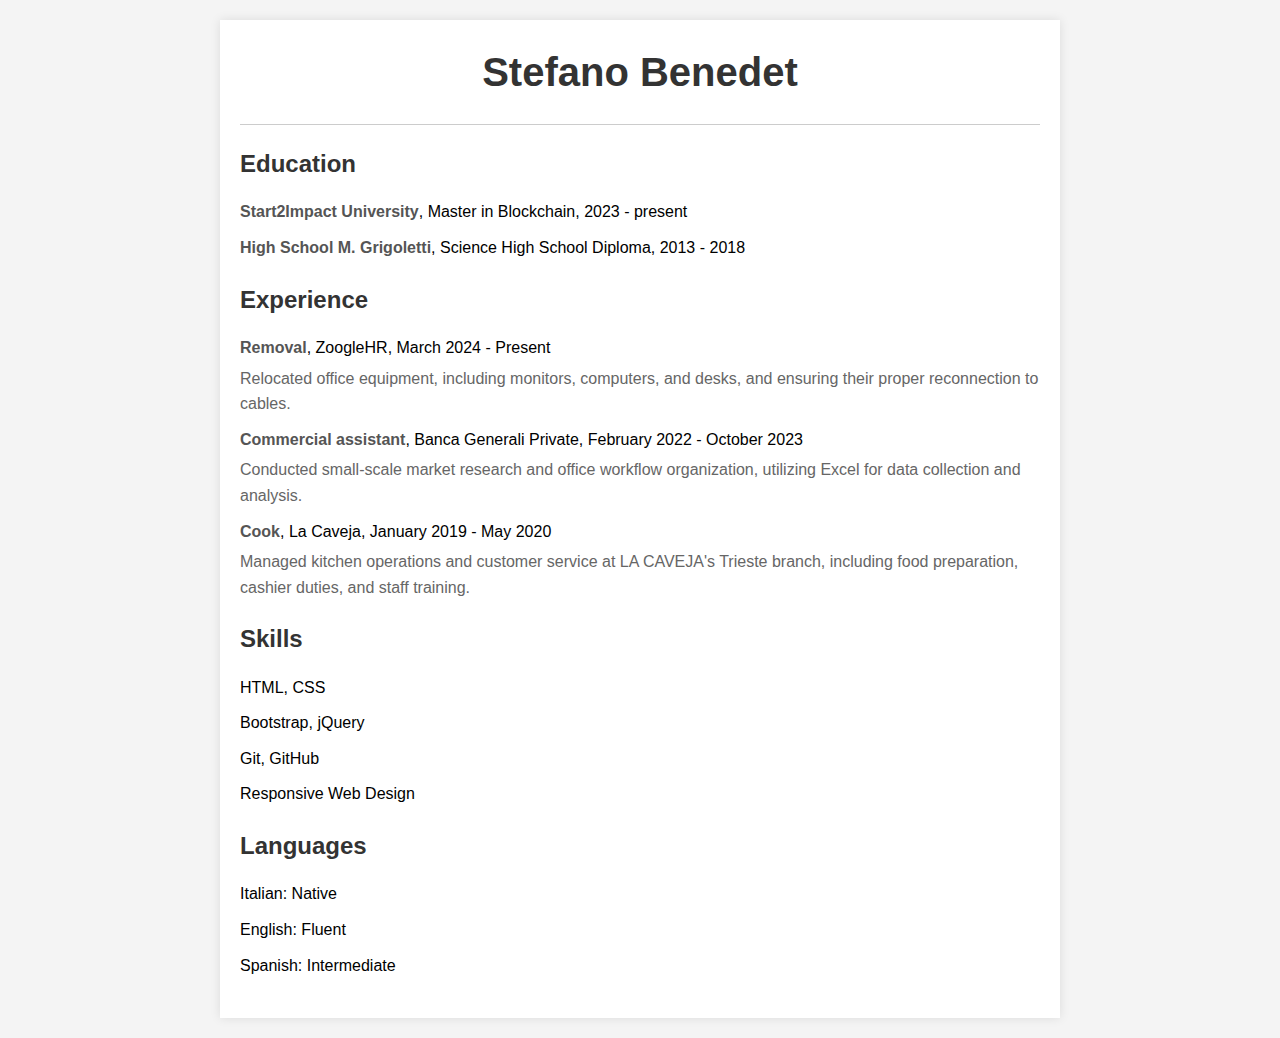
<file: curriculum/index.html>
<!DOCTYPE html>
<html lang="it">
<head>
    <meta charset="UTF-8">
    <meta name="viewport" content="width=device-width, initial-scale=1.0">
    <title>Curriculum Vitae - Stefano Benedet</title>
    <link rel="stylesheet" href="assets/css/styles.css">
</head>
<body>
    <div class="container">
        <header>
            <h1>Stefano Benedet</h1>
        </header>

        <section class="education">
            <h2>Education</h2>
            <ul>
                <li>
                    <strong>Start2Impact University</strong>, Master in Blockchain, 2023 - present
                </li>
                <li>
                    <strong>High School M. Grigoletti</strong>, Science High School Diploma, 2013 - 2018
                </li>
            </ul>
        </section>

        <section class="experience">
            <h2>Experience</h2>
            <ul>
                <li>
                    <strong>Removal</strong>, ZoogleHR, March 2024 - Present
                    <p>Relocated office equipment, including monitors, computers, and desks, and ensuring their proper reconnection to cables. </p>
                </li>
                <li>
                    <strong>Commercial assistant</strong>, Banca Generali Private, February 2022 - October 2023
                    <p>Conducted small-scale market research and office workflow organization, utilizing Excel for data collection and analysis.</p>
                </li>
                <li>
                    <strong>Cook</strong>, La Caveja, January 2019 - May 2020
                    <p>Managed kitchen operations and customer service at LA CAVEJA's Trieste branch, including food preparation, cashier duties, and staff training.</p>
                </li>
            </ul>
        </section>

        <section class="skills">
            <h2>Skills</h2>
            <ul>
                <li>HTML, CSS</li>
                <li>Bootstrap, jQuery</li>
                <li>Git, GitHub</li>
                <li>Responsive Web Design</li>
            </ul>
        </section>

        <section class="languages">
            <h2>Languages</h2>
            <ul>
                <li>Italian: Native</li>
                <li>English: Fluent</li>
                <li>Spanish: Intermediate</li>
            </ul>
        </section>
    </div>
</body>
</html>
</file>
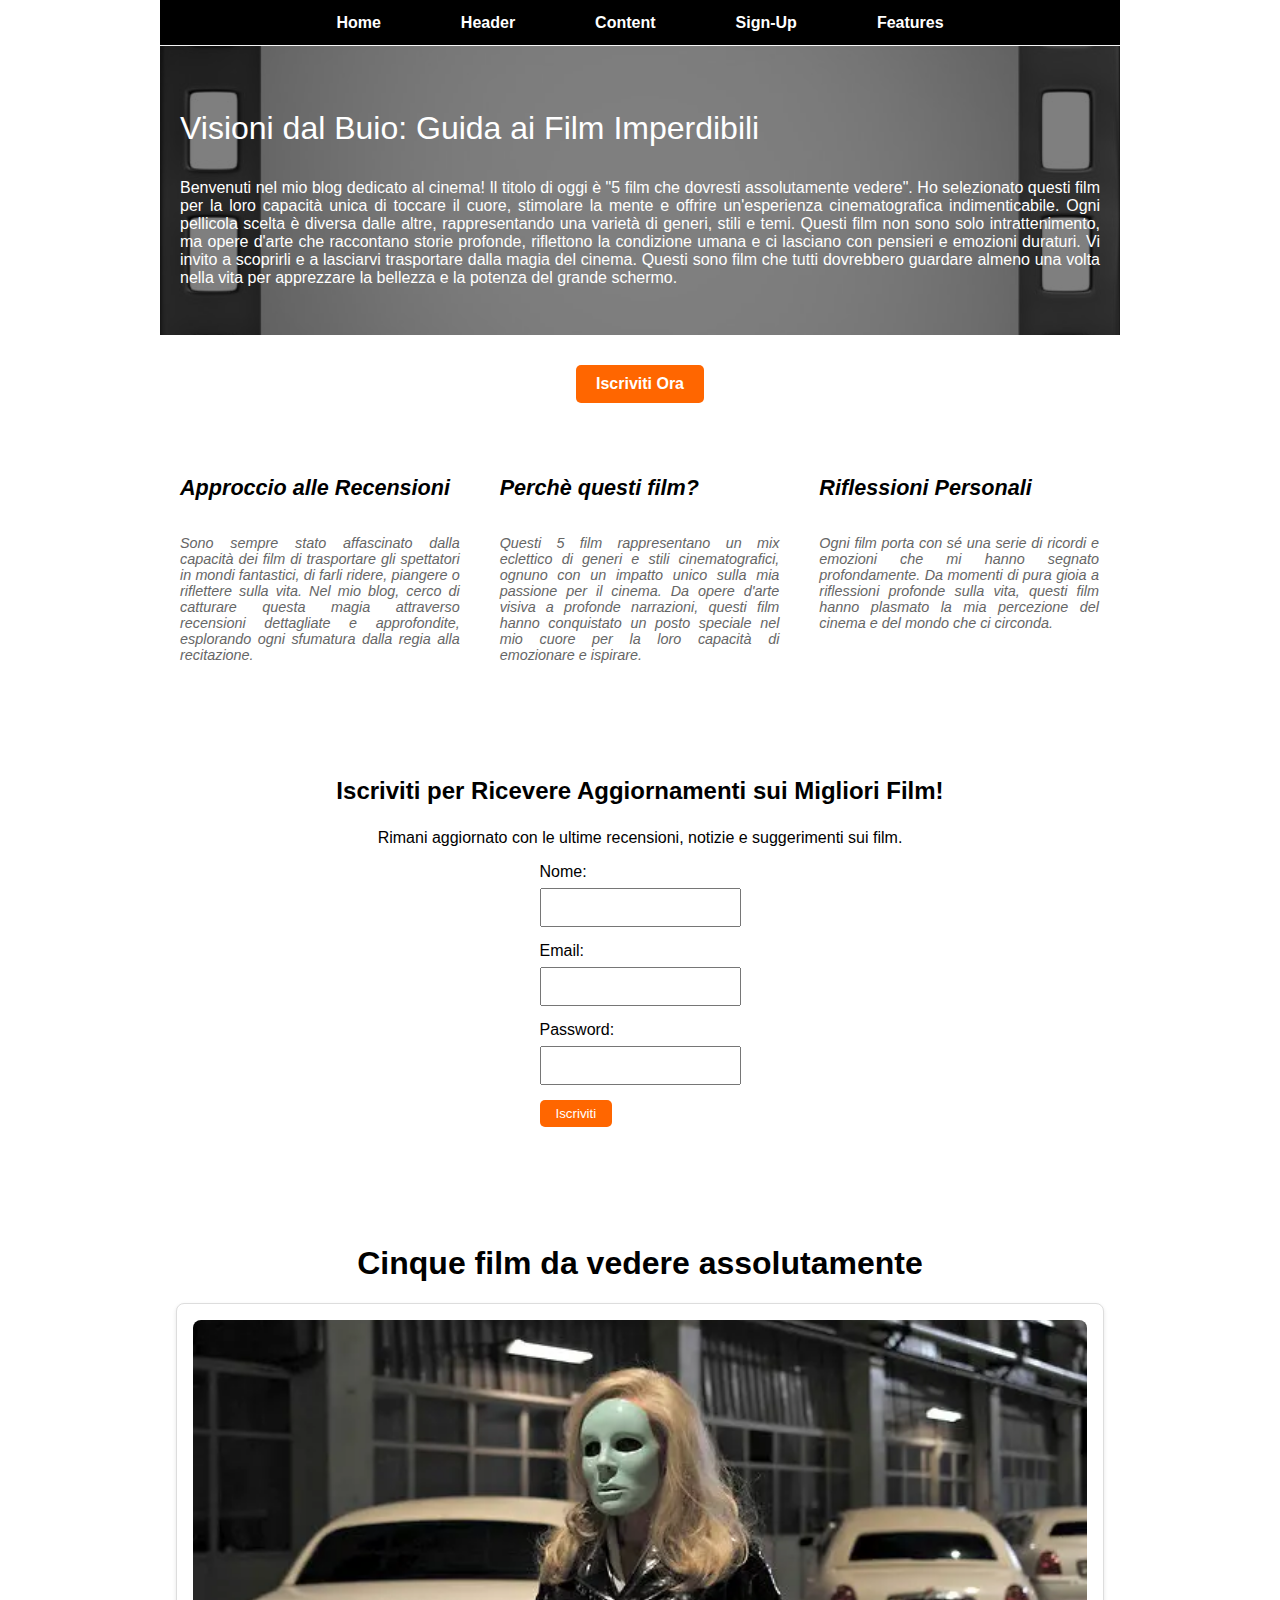
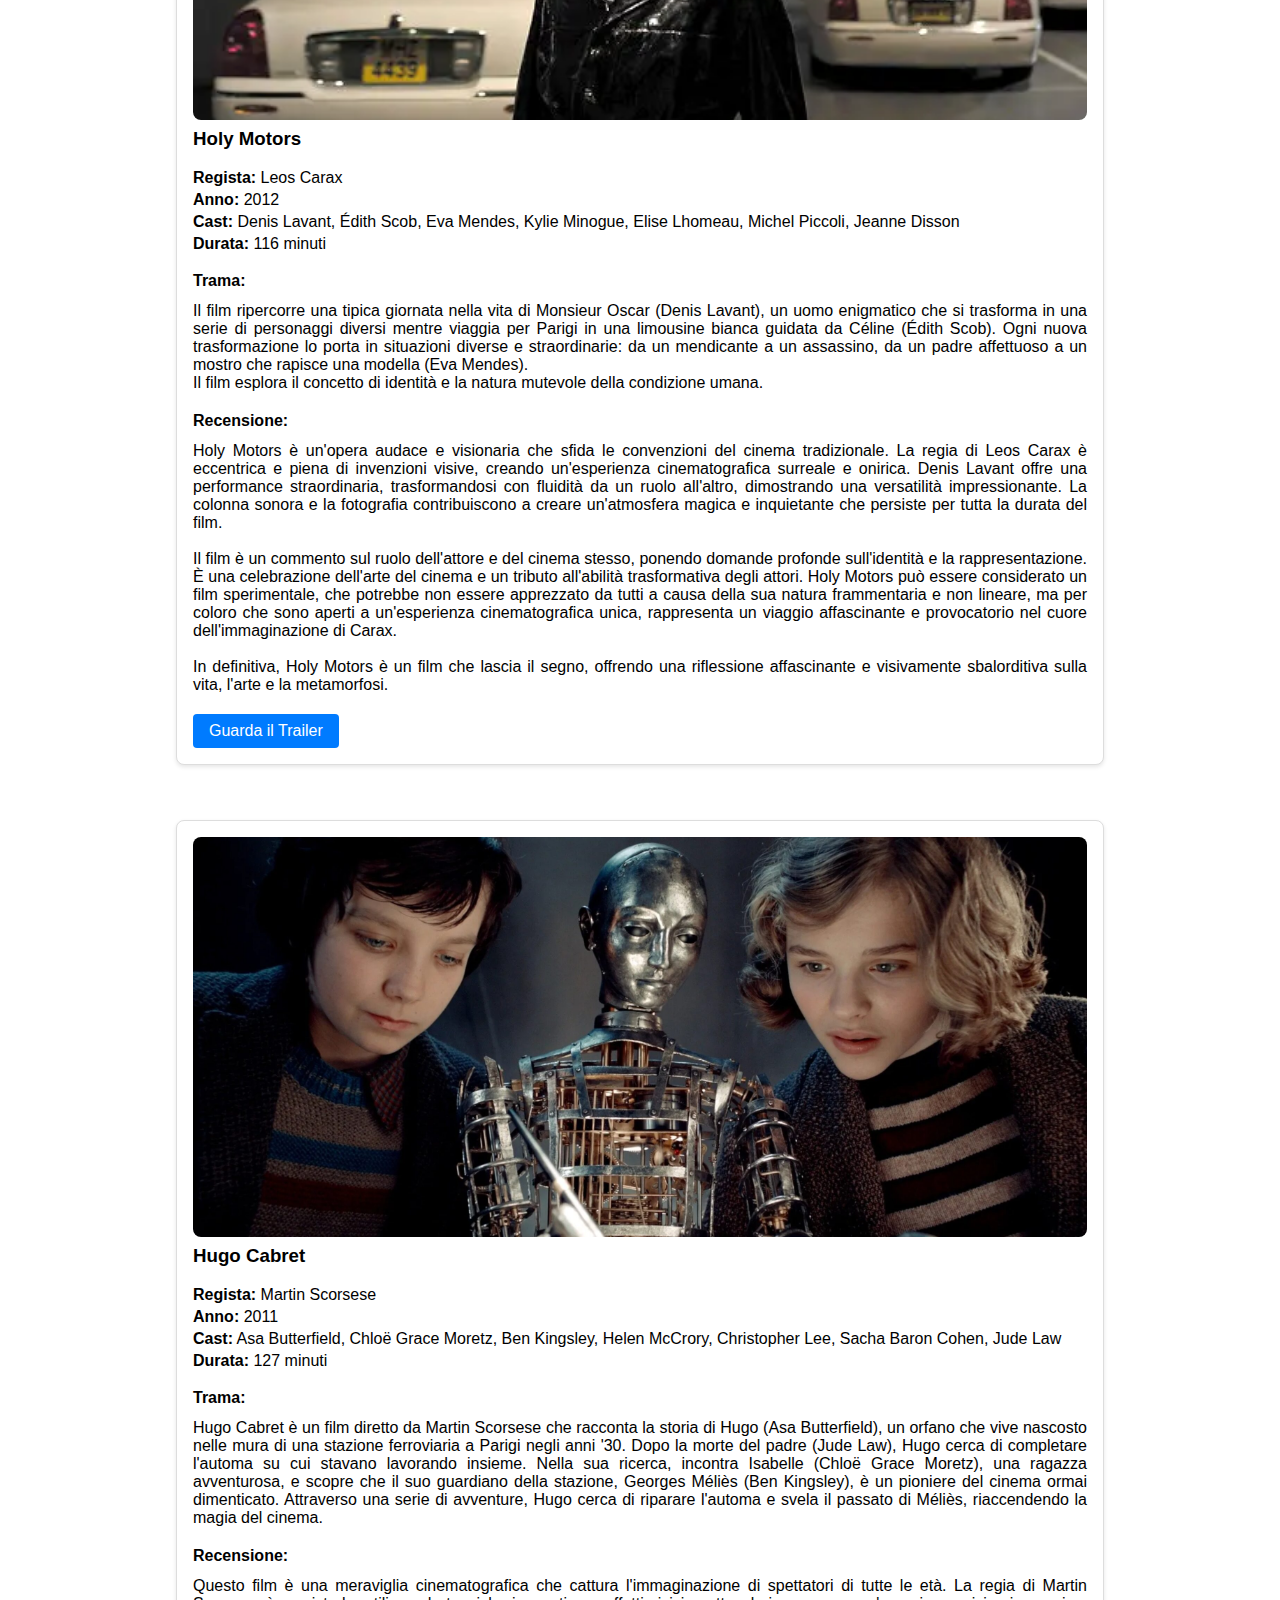
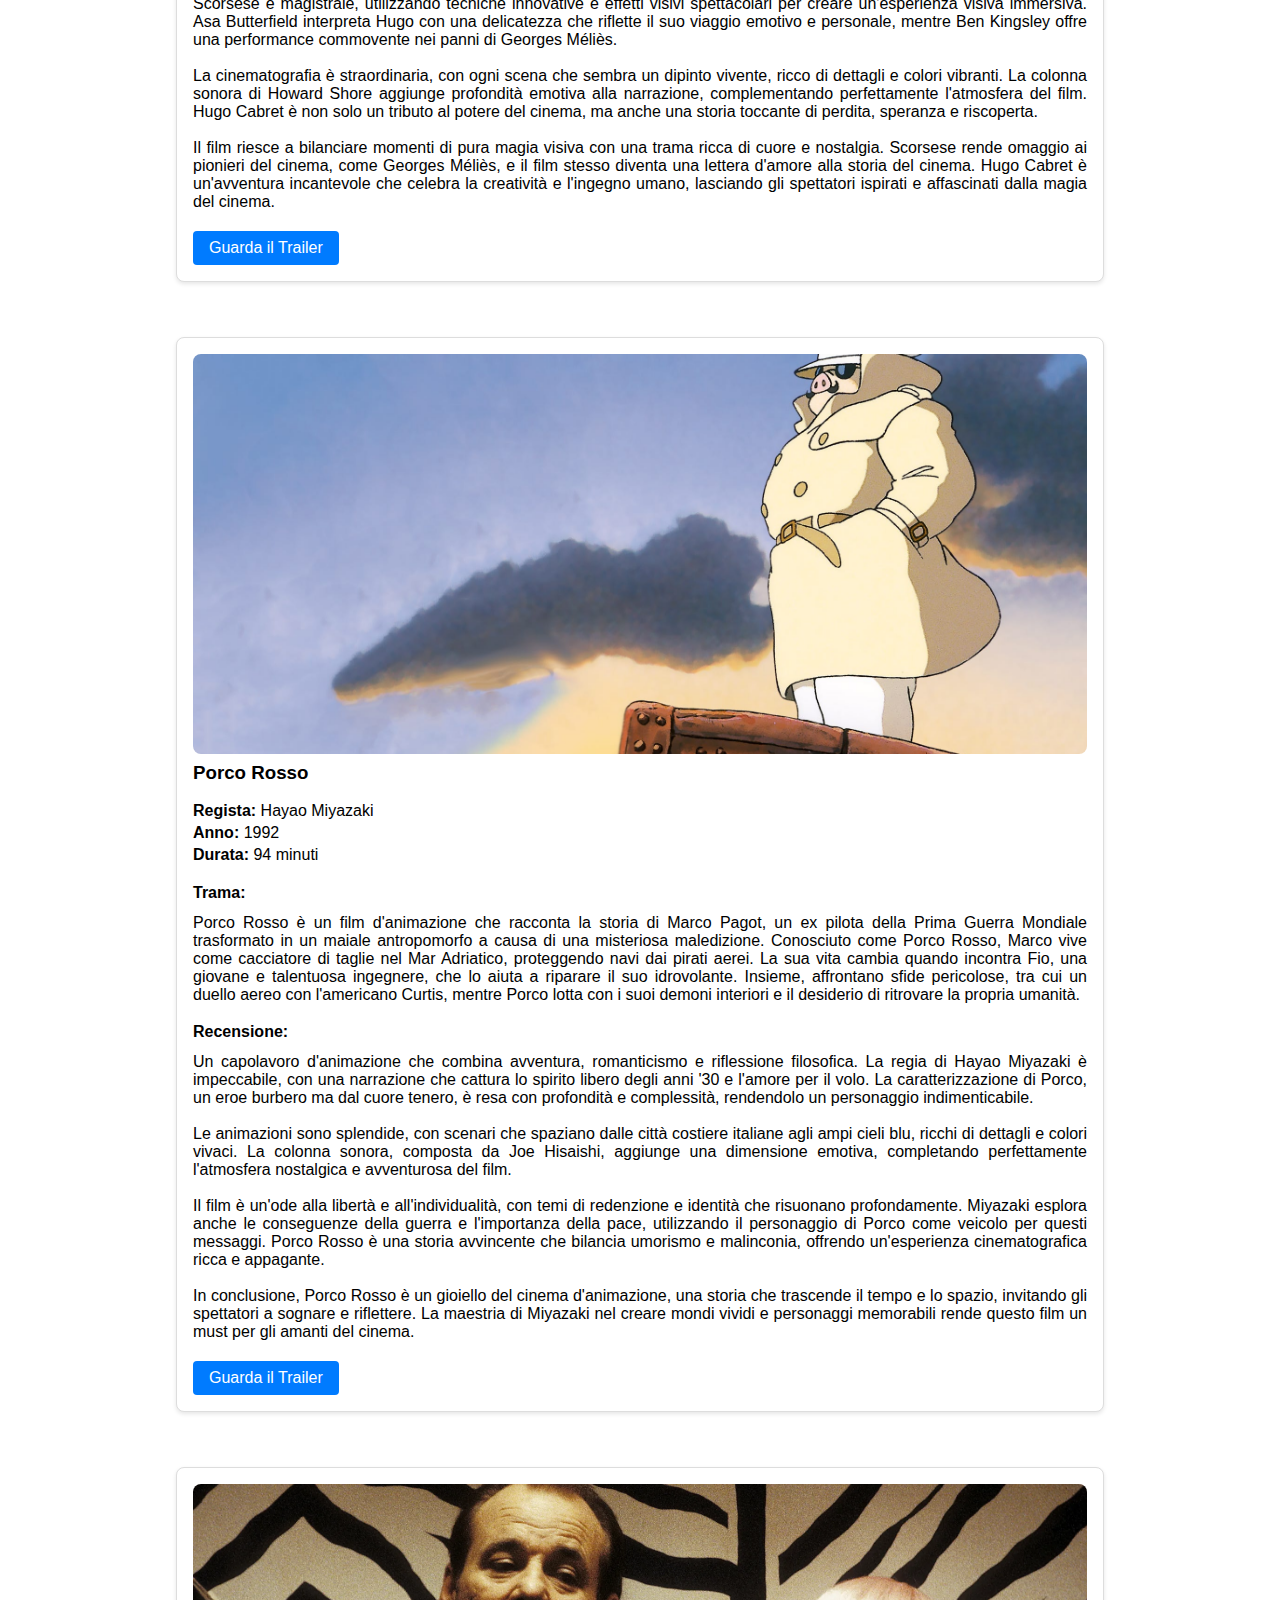
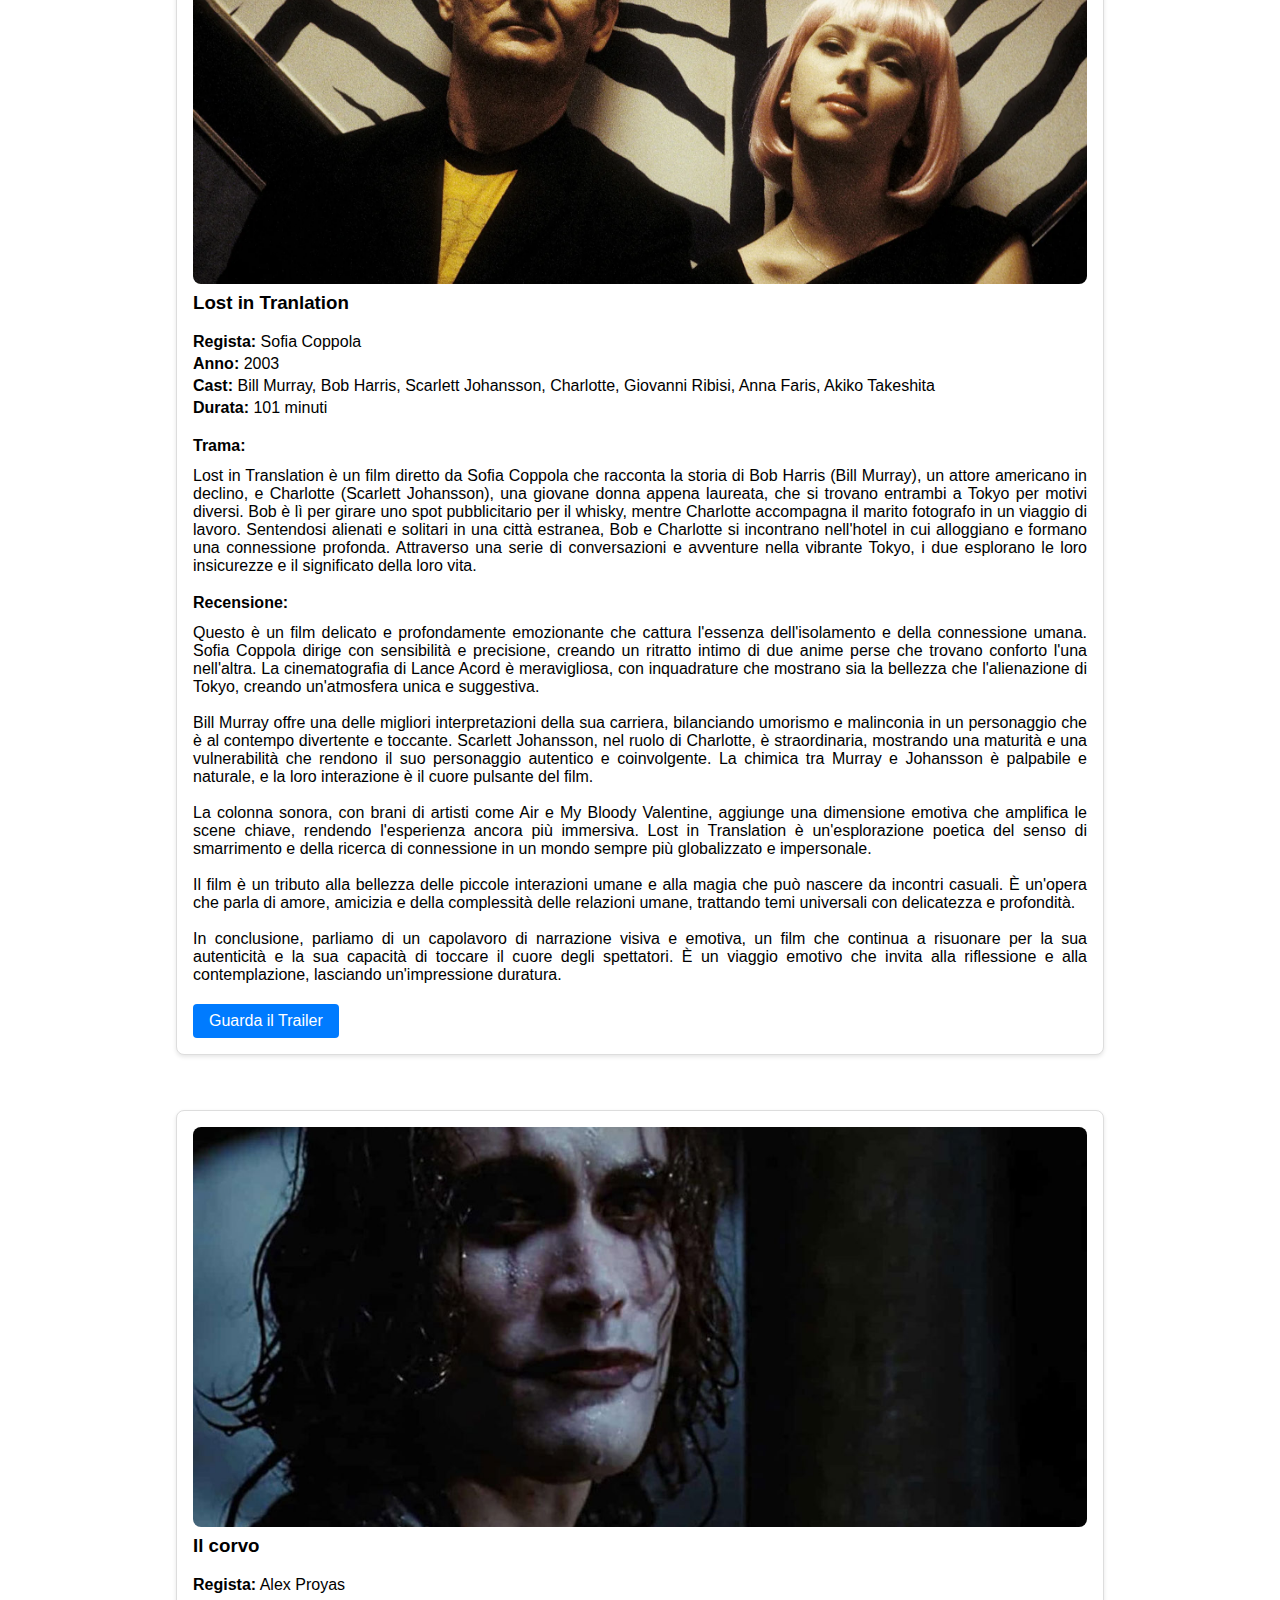
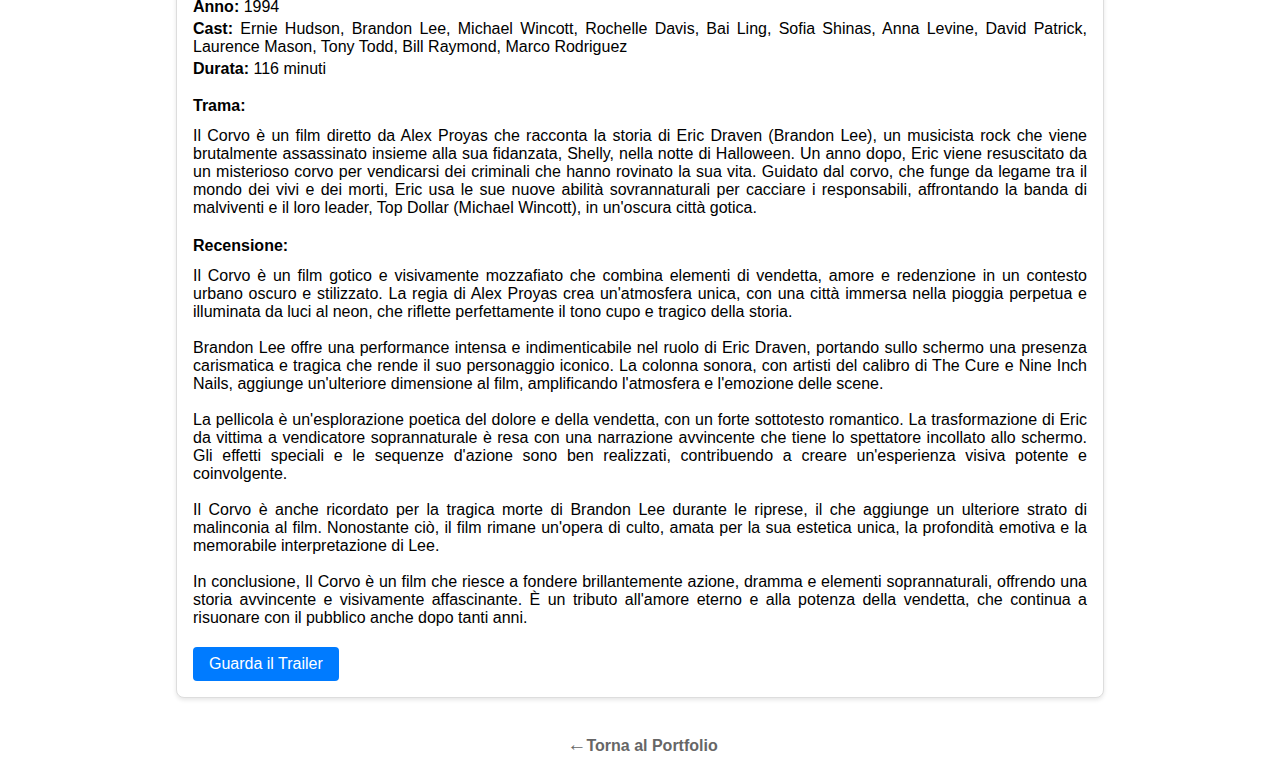
<file: progetto film/index.html>
<!DOCTYPE html>
<html lang='it'>
  <head>
    <meta charset='UTF-8'/>
    <meta name='viewport'
      content='width=device-width, initial-scale=1.0, maximum-scale=1.0'/>
    <title>Visioni dal Buio</title>
    <link rel="stylesheet" href="assets/css/styles.css">
    <link rel="stylesheet" href="assets/css/menu.css">
    <link rel="stylesheet" href="assets/css/header.css">
    <link rel="stylesheet" href="assets/css/cta.css">
    <link rel="stylesheet" href="assets/css/content.css">
    <link rel="stylesheet" href="assets/css/sign-up.css">
    <link rel="stylesheet" href="assets/css/features.css">
    <link rel="stylesheet" href="assets/css/back-link.css">
    <link rel="stylesheet" href="assets/css/media-queries.css">
    <link rel="icon" href="assets/images/favicon.ico" type="image/x-icon">
  </head>
  <body>
    <div class='page'>
      <div class='section menu'>   
        <!-- Navbar -->
        <ul class="navbar">
          <li><a href="#home">Home</a></li>
          <li><a href="#header">Header</a></li>
          <li><a href="#content">Content</a></li>
          <li><a href="#sign-up">Sign-Up</a></li>
          <li><a href="#features">Features</a></li>
        </ul>
      </div>
      <div class='section header' id="header">
        <div class="description-header">
          <p class="blog-title">Visioni dal Buio: Guida ai Film Imperdibili</p>
          <p>Benvenuti nel mio blog dedicato al cinema! Il titolo di oggi è "5 film che dovresti assolutamente vedere". Ho selezionato 
             questi film per la loro capacità unica di toccare il cuore, stimolare la mente e offrire un'esperienza cinematografica 
             indimenticabile. Ogni pellicola scelta è diversa dalle altre, rappresentando una varietà di generi, stili e temi. Questi 
             film non sono solo intrattenimento, ma opere d'arte che raccontano storie profonde, riflettono la condizione umana e ci 
             lasciano con pensieri e emozioni duraturi. Vi invito a scoprirli e a lasciarvi trasportare dalla magia del cinema. Questi 
             sono film che tutti dovrebbero guardare almeno una volta nella vita per apprezzare la bellezza e la potenza del grande 
             schermo.</p>
        </div>
      </div>
      <div class="section call-to-action">
        <a href="#sign-up" class="cta-button">Iscriviti Ora</a>
      </div>
      <div class='section content' id="content">
        <h1>Cinque film da vedere assolutamente</h1>
        <div class="film-card">
          <img src="assets/images/img1-HolyMotors.webp" alt="Film 1">
          <h3>Holy Motors</h3>
          <p><strong>Regista:</strong> Leos Carax</p>
          <p><strong>Anno:</strong> 2012</p>
          <p><strong>Cast:</strong> Denis Lavant, 
                                    Édith Scob, 
                                    Eva Mendes, 
                                    Kylie Minogue, 
                                    Elise Lhomeau, 
                                    Michel Piccoli, 
                                    Jeanne Disson
          </p>
          <p><strong>Durata:</strong> 116 minuti</p>
          <p class="plot"><strong>Trama:</strong></p>
          <p class="complete-plot">Il film ripercorre una tipica giornata nella vita di Monsieur Oscar (Denis Lavant), un uomo 
                                   enigmatico che si trasforma in una serie di personaggi diversi mentre viaggia per Parigi in 
                                   una limousine bianca guidata da Céline (Édith Scob). 
                                   Ogni nuova trasformazione lo porta in situazioni diverse e straordinarie: da un mendicante 
                                   a un assassino, da un padre affettuoso a un mostro che rapisce una modella (Eva Mendes). 
                                   <br>Il film esplora il concetto di identità e la natura mutevole della condizione umana.</p>
          <p class="review"><strong>Recensione:</strong></p>
          <p class="complete-review">Holy Motors è un'opera audace e visionaria che sfida le convenzioni del cinema tradizionale. 
                                      La regia di Leos Carax è eccentrica e piena di invenzioni visive, creando un'esperienza 
                                      cinematografica surreale e onirica. Denis Lavant offre una performance straordinaria, 
                                      trasformandosi con fluidità da un ruolo all'altro, dimostrando una versatilità impressionante. 
                                      La colonna sonora e la fotografia contribuiscono a creare un'atmosfera magica e inquietante 
                                      che persiste per tutta la durata del film.
                                      <br><br>Il film è un commento sul ruolo dell'attore e del cinema stesso, ponendo domande 
                                      profonde sull'identità e la rappresentazione. È una celebrazione dell'arte del cinema e un 
                                      tributo all'abilità trasformativa degli attori. Holy Motors può essere considerato un film 
                                      sperimentale, che potrebbe non essere apprezzato da tutti a causa della sua natura frammentaria 
                                      e non lineare, ma per coloro che sono aperti a un'esperienza cinematografica unica, rappresenta 
                                      un viaggio affascinante e provocatorio nel cuore dell'immaginazione di Carax.
                                      <br><br>In definitiva, Holy Motors è un film che lascia il segno, offrendo una riflessione 
                                      affascinante e visivamente sbalorditiva sulla vita, l'arte e la metamorfosi.</p>
          <a href="https://www.youtube.com/watch?v=NWu9WjEcdbk" target="_blank" rel="noopener">Guarda il Trailer</a>
        </div>
        <div class="film-card">
          <img src="assets/images/img2-HugoCabret.webp" alt="Film 2">
          <h3>Hugo Cabret</h3>
          <p><strong>Regista:</strong> Martin Scorsese</p>
          <p><strong>Anno:</strong> 2011</p>
          <p><strong>Cast:</strong> Asa Butterfield, 
                                    Chloë Grace Moretz, 
                                    Ben Kingsley, 
                                    Helen McCrory, 
                                    Christopher Lee, 
                                    Sacha Baron Cohen,
                                    Jude Law
          </p>
          <p><strong>Durata:</strong> 127 minuti</p>
          <p class="plot"><strong>Trama:</strong></p>
          <p class="complete-plot">Hugo Cabret è un film diretto da Martin Scorsese che racconta la storia di Hugo 
                                    (Asa Butterfield), un orfano che vive nascosto nelle mura di una stazione ferroviaria a Parigi 
                                    negli anni '30. Dopo la morte del padre (Jude Law), Hugo cerca di completare l'automa su cui 
                                    stavano lavorando insieme. Nella sua ricerca, incontra Isabelle (Chloë Grace Moretz), una ragazza 
                                    avventurosa, e scopre che il suo guardiano della stazione, Georges Méliès (Ben Kingsley), è un 
                                    pioniere del cinema ormai dimenticato. Attraverso una serie di avventure, Hugo cerca di riparare 
                                    l'automa e svela il passato di Méliès, riaccendendo la magia del cinema.</p>
          <p class="review"><strong>Recensione:</strong></p>
          <p class="complete-review">Questo film è una meraviglia cinematografica che cattura l'immaginazione di spettatori di tutte 
                                      le età. La regia di Martin Scorsese è magistrale, utilizzando tecniche innovative e effetti visivi 
                                      spettacolari per creare un'esperienza visiva immersiva. Asa Butterfield interpreta Hugo con una 
                                      delicatezza che riflette il suo viaggio emotivo e personale, mentre Ben Kingsley offre una 
                                      performance commovente nei panni di Georges Méliès.
                                      <br><br>La cinematografia è straordinaria, con ogni scena che sembra un dipinto vivente, ricco di 
                                      dettagli e colori vibranti. La colonna sonora di Howard Shore aggiunge profondità emotiva alla 
                                      narrazione, complementando perfettamente l'atmosfera del film. Hugo Cabret è non solo un tributo 
                                      al potere del cinema, ma anche una storia toccante di perdita, speranza e riscoperta.
                                      <br><br>Il film riesce a bilanciare momenti di pura magia visiva con una trama ricca di cuore e 
                                      nostalgia. Scorsese rende omaggio ai pionieri del cinema, come Georges Méliès, e il film stesso diventa 
                                      una lettera d'amore alla storia del cinema. Hugo Cabret è un'avventura incantevole che celebra la 
                                      creatività e l'ingegno umano, lasciando gli spettatori ispirati e affascinati dalla magia del cinema.</p>
          <a href="https://www.youtube.com/watch?v=Hv3obL9HqyY" target="_blank" rel="noopener">Guarda il Trailer</a>
        </div>
        <div class="film-card">
          <img src="assets/images/img3-PorcoRosso.webp" alt="Film 3">
          <h3>Porco Rosso</h3>
          <p><strong>Regista:</strong> Hayao Miyazaki</p>
          <p><strong>Anno:</strong> 1992</p>
          <p><strong>Durata:</strong> 94 minuti</p>
          <p class="plot"><strong>Trama:</strong></p>
          <p class="complete-plot">Porco Rosso è un film d'animazione che racconta la storia di Marco Pagot, un 
                                    ex pilota della Prima Guerra Mondiale trasformato in un maiale antropomorfo a causa di una misteriosa 
                                    maledizione. Conosciuto come Porco Rosso, Marco vive come cacciatore di taglie nel Mar Adriatico, proteggendo 
                                    navi dai pirati aerei. La sua vita cambia quando incontra Fio, una giovane e talentuosa ingegnere, che lo 
                                    aiuta a riparare il suo idrovolante. Insieme, affrontano sfide pericolose, tra cui un duello aereo con 
                                    l'americano Curtis, mentre Porco lotta con i suoi demoni interiori e il desiderio di ritrovare la propria 
                                    umanità.</p>
          <p class="review"><strong>Recensione:</strong></p>
          <p class="complete-review">Un capolavoro d'animazione che combina avventura, romanticismo e riflessione 
                                      filosofica. La regia di Hayao Miyazaki è impeccabile, con una narrazione che cattura lo spirito 
                                      libero degli anni '30 e l'amore per il volo. La caratterizzazione di Porco, un eroe burbero ma 
                                      dal cuore tenero, è resa con profondità e complessità, rendendolo un personaggio indimenticabile.
                                      <br><br>Le animazioni sono splendide, con scenari che spaziano dalle città costiere italiane agli 
                                      ampi cieli blu, ricchi di dettagli e colori vivaci. La colonna sonora, composta da Joe Hisaishi, 
                                      aggiunge una dimensione emotiva, completando perfettamente l'atmosfera nostalgica e avventurosa 
                                      del film.
                                      <br><br>Il film è un'ode alla libertà e all'individualità, con temi di redenzione e identità che 
                                      risuonano profondamente. Miyazaki esplora anche le conseguenze della guerra e l'importanza della pace, 
                                      utilizzando il personaggio di Porco come veicolo per questi messaggi. Porco Rosso è una storia 
                                      avvincente che bilancia umorismo e malinconia, offrendo un'esperienza cinematografica ricca e appagante.
                                      <br><br>In conclusione, Porco Rosso è un gioiello del cinema d'animazione, una storia che trascende il 
                                      tempo e lo spazio, invitando gli spettatori a sognare e riflettere. La maestria di Miyazaki nel creare 
                                      mondi vividi e personaggi memorabili rende questo film un must per gli amanti del cinema.</p>
          <a href="https://www.youtube.com/watch?v=awEC-aLDzjs" target="_blank" rel="noopener">Guarda il Trailer</a>
        </div>
        <div class="film-card">
          <img src="assets/images/img4-LostInTranslation.webp" alt="Film 4">
          <h3>Lost in Tranlation</h3>
          <p><strong>Regista:</strong> Sofia Coppola</p>
          <p><strong>Anno:</strong> 2003</p>
          <p><strong>Cast:</strong> Bill Murray,
                                    Bob Harris,
                                    Scarlett Johansson,
                                    Charlotte,
                                    Giovanni Ribisi,
                                    Anna Faris,
                                    Akiko Takeshita
          </p>
          <p><strong>Durata:</strong> 101 minuti</p>
          <p class="plot"><strong>Trama:</strong></p>
          <p class="complete-plot">Lost in Translation è un film diretto da Sofia Coppola che racconta la storia di Bob Harris (Bill Murray), 
                                    un attore americano in declino, e Charlotte (Scarlett Johansson), una giovane donna appena laureata, che si 
                                    trovano entrambi a Tokyo per motivi diversi. Bob è lì per girare uno spot pubblicitario per il whisky, mentre 
                                    Charlotte accompagna il marito fotografo in un viaggio di lavoro. Sentendosi alienati e solitari in una città 
                                    estranea, Bob e Charlotte si incontrano nell'hotel in cui alloggiano e formano una connessione profonda. 
                                    Attraverso una serie di conversazioni e avventure nella vibrante Tokyo, i due esplorano le loro insicurezze 
                                    e il significato della loro vita.</p>
          <p class="review"><strong>Recensione:</strong></p>
          <p class="complete-review">Questo è un film delicato e profondamente emozionante che cattura l'essenza dell'isolamento 
                                      e della connessione umana. Sofia Coppola dirige con sensibilità e precisione, creando un ritratto intimo 
                                      di due anime perse che trovano conforto l'una nell'altra. La cinematografia di Lance Acord è meravigliosa, 
                                      con inquadrature che mostrano sia la bellezza che l'alienazione di Tokyo, creando un'atmosfera unica e 
                                      suggestiva.
                                      <br><br>Bill Murray offre una delle migliori interpretazioni della sua carriera, bilanciando umorismo e 
                                      malinconia in un personaggio che è al contempo divertente e toccante. Scarlett Johansson, nel ruolo di Charlotte, 
                                      è straordinaria, mostrando una maturità e una vulnerabilità che rendono il suo personaggio autentico e coinvolgente. 
                                      La chimica tra Murray e Johansson è palpabile e naturale, e la loro interazione è il cuore pulsante del film.
                                      <br><br>La colonna sonora, con brani di artisti come Air e My Bloody Valentine, aggiunge una dimensione emotiva 
                                      che amplifica le scene chiave, rendendo l'esperienza ancora più immersiva. Lost in Translation è un'esplorazione 
                                      poetica del senso di smarrimento e della ricerca di connessione in un mondo sempre più globalizzato e impersonale.
                                      <br><br>Il film è un tributo alla bellezza delle piccole interazioni umane e alla magia che può nascere da incontri 
                                      casuali. È un'opera che parla di amore, amicizia e della complessità delle relazioni umane, trattando temi universali 
                                      con delicatezza e profondità.
                                      <br><br>In conclusione, parliamo di un capolavoro di narrazione visiva e emotiva, un film che continua a 
                                      risuonare per la sua autenticità e la sua capacità di toccare il cuore degli spettatori. È un viaggio emotivo che invita 
                                      alla riflessione e alla contemplazione, lasciando un'impressione duratura.</p>
          <a href="https://www.youtube.com/watch?v=W6iVPCRflQM" target="_blank" rel="noopener">Guarda il Trailer</a>
        </div>
        <div class="film-card">
          <img src="assets/images/img5-IlCorvo.webp" alt="Film 5">
          <h3>Il corvo</h3>
          <p><strong>Regista:</strong> Alex Proyas</p>
          <p><strong>Anno:</strong> 1994</p>
          <p><strong>Cast:</strong> Ernie Hudson, 
                                    Brandon Lee, 
                                    Michael Wincott, 
                                    Rochelle Davis, 
                                    Bai Ling,
                                    Sofia Shinas, 
                                    Anna Levine, 
                                    David Patrick,
                                    Laurence Mason,  
                                    Tony Todd, 
                                    Bill Raymond, 
                                    Marco Rodriguez
          </p>
          <p><strong>Durata:</strong> 116 minuti</p>
          <p class="plot"><strong>Trama:</strong></p>
          <p class="complete-plot">Il Corvo è un film diretto da Alex Proyas che racconta la storia di Eric Draven (Brandon Lee), 
                                    un musicista rock che viene brutalmente assassinato insieme alla sua fidanzata, Shelly, nella 
                                    notte di Halloween. Un anno dopo, Eric viene resuscitato da un misterioso corvo per vendicarsi 
                                    dei criminali che hanno rovinato la sua vita. Guidato dal corvo, che funge da legame tra il mondo 
                                    dei vivi e dei morti, Eric usa le sue nuove abilità sovrannaturali per cacciare i responsabili, 
                                    affrontando la banda di malviventi e il loro leader, Top Dollar (Michael Wincott), in un'oscura 
                                    città gotica.</p>
          <p class="review"><strong>Recensione:</strong></p>
          <p class="complete-review">Il Corvo è un film gotico e visivamente mozzafiato che combina elementi di vendetta, amore e 
                                      redenzione in un contesto urbano oscuro e stilizzato. La regia di Alex Proyas crea un'atmosfera unica, 
                                      con una città immersa nella pioggia perpetua e illuminata da luci al neon, che riflette perfettamente 
                                      il tono cupo e tragico della storia.
                                      <br><br>Brandon Lee offre una performance intensa e indimenticabile nel ruolo di Eric Draven, portando 
                                      sullo schermo una presenza carismatica e tragica che rende il suo personaggio iconico. La colonna sonora, 
                                      con artisti del calibro di The Cure e Nine Inch Nails, aggiunge un'ulteriore dimensione al film, amplificando 
                                      l'atmosfera e l'emozione delle scene.
                                      <br><br>La pellicola è un'esplorazione poetica del dolore e della vendetta, con un forte sottotesto romantico. 
                                      La trasformazione di Eric da vittima a vendicatore soprannaturale è resa con una narrazione avvincente che 
                                      tiene lo spettatore incollato allo schermo. Gli effetti speciali e le sequenze d'azione sono ben realizzati, 
                                      contribuendo a creare un'esperienza visiva potente e coinvolgente.
                                      <br><br>Il Corvo è anche ricordato per la tragica morte di Brandon Lee durante le riprese, il che aggiunge 
                                      un ulteriore strato di malinconia al film. Nonostante ciò, il film rimane un'opera di culto, amata per la sua 
                                      estetica unica, la profondità emotiva e la memorabile interpretazione di Lee.
                                      <br><br>In conclusione, Il Corvo è un film che riesce a fondere brillantemente azione, dramma e elementi 
                                      soprannaturali, offrendo una storia avvincente e visivamente affascinante. È un tributo all'amore eterno e alla 
                                      potenza della vendetta, che continua a risuonare con il pubblico anche dopo tanti anni.</p>
          <a href="https://www.youtube.com/watch?v=N5uPZ7ocsqA" target="_blank" rel="noopener">Guarda il Trailer</a>
        </div>
      </div>
      <div class='section sign-up' id="sign-up">
        <h2>Iscriviti per Ricevere Aggiornamenti sui Migliori Film!</h2>
        <p>Rimani aggiornato con le ultime recensioni, notizie e suggerimenti sui film.</p>
        <form id="signUpForm">
          <div class="form-group">
            <label for="name">Nome:</label>
            <input type="text" id="name" name="name" required>
          </div>
          <div class="form-group">
            <label for="email">Email:</label>
            <input type="email" id="email" name="email" required>
          </div>
          <div class="form-group">
            <label for="password">Password:</label>
            <input type="password" id="password" name="password" required>
          </div>
          <button type="submit">Iscriviti</button>
        </form>
      </div>
      <div class='section feature-1' id="features">
        <h3>Approccio alle Recensioni</h3>
        <p>Sono sempre stato affascinato dalla capacità dei film di trasportare gli spettatori in mondi
           fantastici, di farli ridere, piangere o riflettere sulla vita. Nel mio blog, cerco di catturare 
           questa magia attraverso recensioni dettagliate e approfondite, esplorando ogni sfumatura dalla 
           regia alla recitazione.</p>
      </div>
      <div class='section feature-2'>
        <h3>Perchè questi film?</h3>
        <p>Questi 5 film rappresentano un mix eclettico di generi e stili cinematografici, ognuno 
           con un impatto unico sulla mia passione per il cinema. Da opere d'arte visiva a profonde narrazioni, 
           questi film hanno conquistato un posto speciale nel mio cuore per la loro capacità di emozionare e 
           ispirare.</p>
      </div>
      <div class='section feature-3'>
        <h3>Riflessioni Personali</h3>
        <p>Ogni film porta con sé una serie di ricordi e emozioni che mi hanno segnato profondamente. 
           Da momenti di pura gioia a riflessioni profonde sulla vita, questi film hanno plasmato la mia percezione 
           del cinema e del mondo che ci circonda.</p>
      </div>
    </div>
    <div class="back-link">
      <a href="../index.html">
        <span>&#8592;</span><strong>Torna al Portfolio</strong> 
      </a>
    </div>
  </body>
</html>
</file>
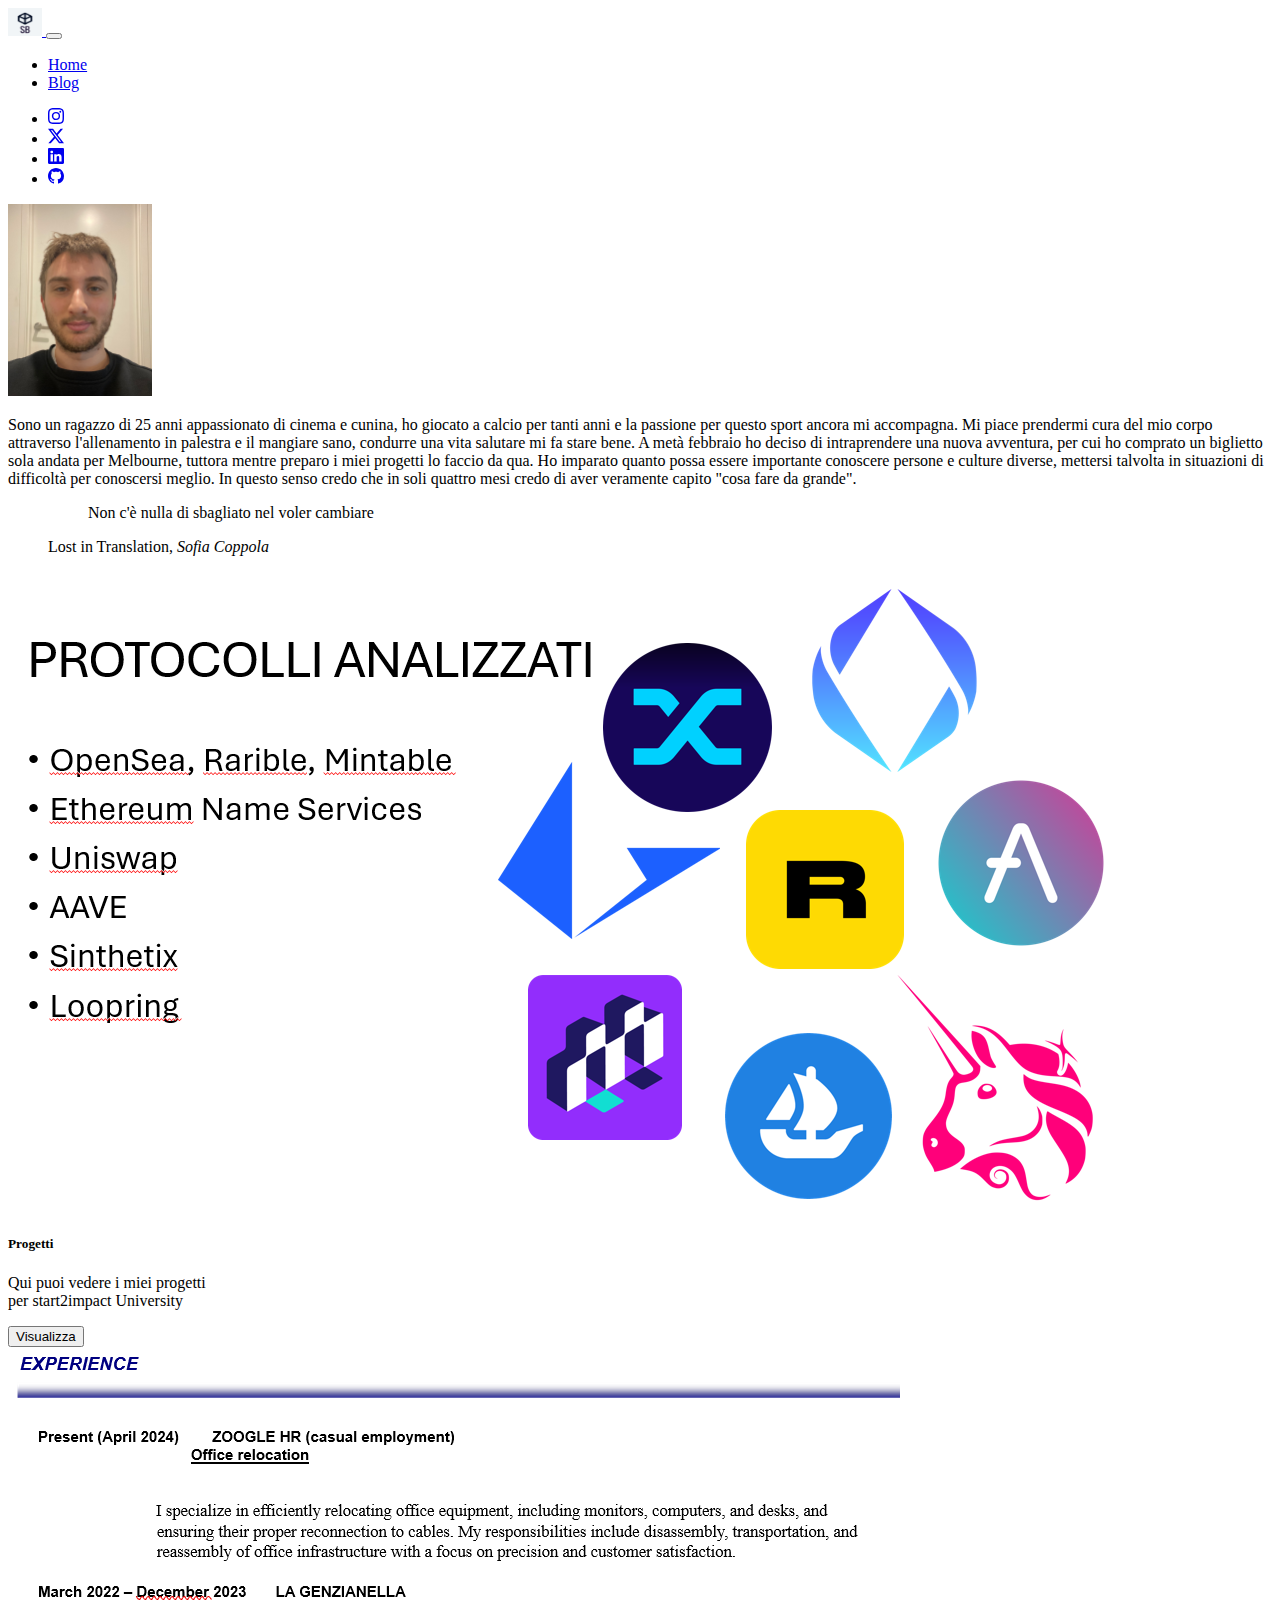
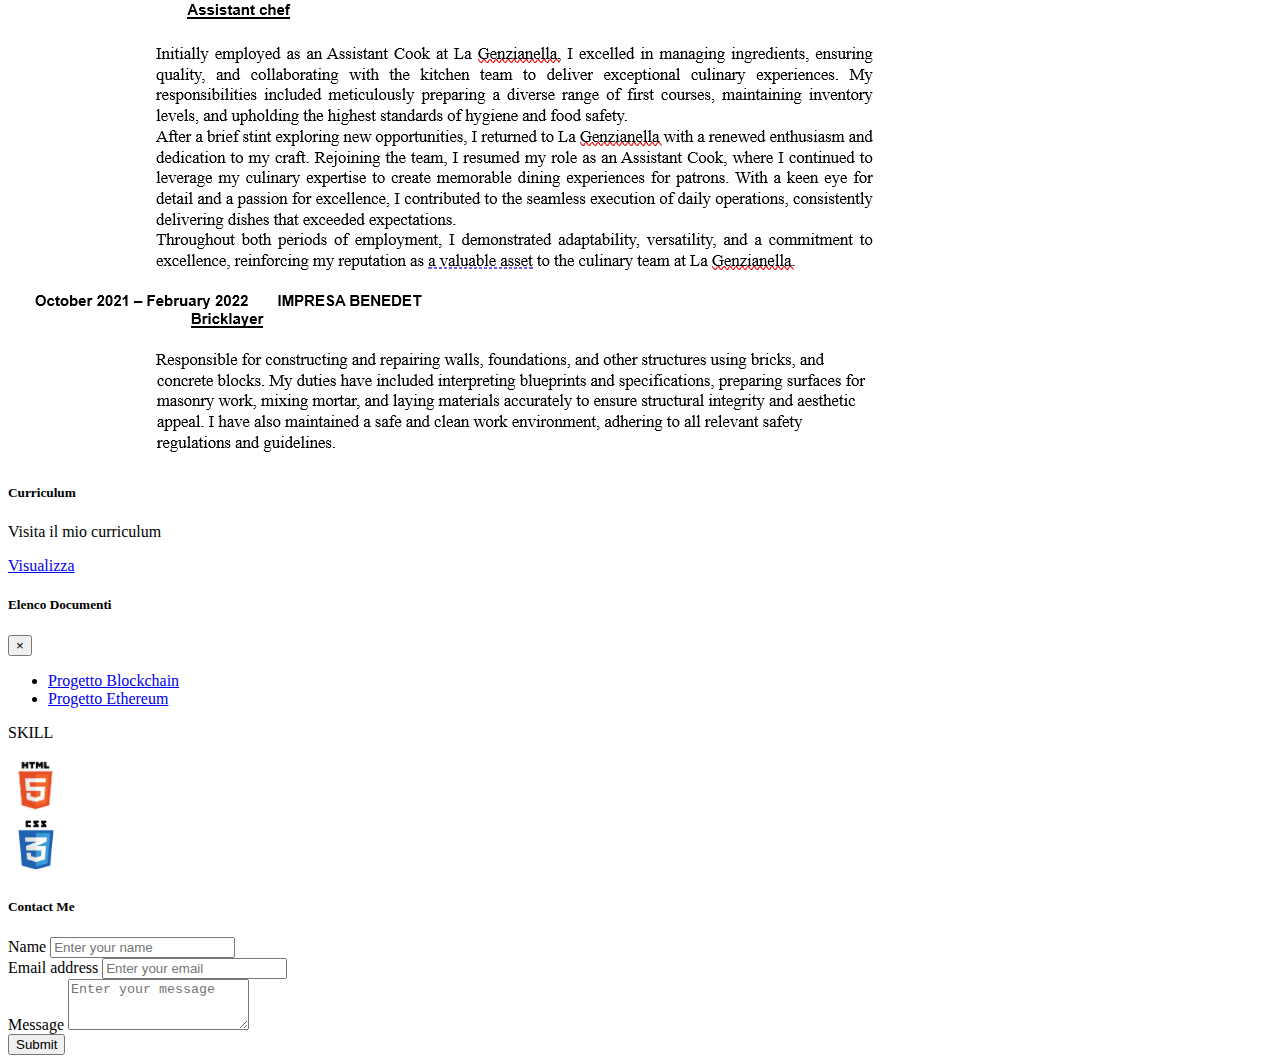
<file: bootstrap-template.html>
<!DOCTYPE html>
<html lang="en">
<head>
    <meta charset="utf-8">
    <meta name="viewport" content="width=device-width, initial-scale=1">
    <title>Stefano Benedet</title>
    <meta property="og:title" content="Stefano Benedet">
    <meta property="og:description" content="Visita il mio blog, i miei progetti e contattami!">
    <meta property="og:image" content="https://www.miosito.it/images/preview.jpg"> 
    <meta property="og:url" content="https://www.miosito.it">
    <meta property="og:type" content="website">
    <link href="https://cdn.jsdelivr.net/npm/bootstrap@5.0.2/dist/css/bootstrap.min.css" rel="stylesheet" integrity="sha384-EVSTQN3/azprG1Anm3QDgpJLIm9Nao0Yz1ztcQTwFspd3yD65VohhpuuCOmLASjC" crossorigin="anonymous">
    
    <script type="text/javascript" src="https://cdn.emailjs.com/dist/email.min.js"></script>
    <script type="text/javascript">
        (function(){
            emailjs.init("JIskyfpIOCfNOvUlN"); // Sostituisci YOUR_PUBLIC_KEY con la tua Public Key
        })();
    </script>
    <script src="https://www.google.com/recaptcha/api.js" async defer></script>
    <script src="https://ajax.googleapis.com/ajax/libs/jquery/3.5.1/jquery.min.js"></script>
</head>
<body>
  <nav class="navbar navbar-expand-lg navbar-dark bg-dark">
    <div class="container-fluid">
    <a class="navbar-brand ms-3" href="#">
      <img src="sb.png" alt="Logo" width="34" height="28" class="d-inline-block align-text-top me-2 rounded">
    </a>
        <button class="navbar-toggler me-3" type="button" data-bs-toggle="collapse" data-bs-target="#navbarSupportedContent" aria-controls="navbarSupportedContent" aria-expanded="false" aria-label="Toggle navigation">
          <span class="navbar-toggler-icon"></span>
        </button>
      <div class="container-fluid">         
        <div class="collapse navbar-collapse" id="navbarSupportedContent">
          <ul class="navbar-nav me-auto mb-2 mb-lg-0">
            <li class="nav-item">
              <a class="nav-link active" aria-current="page" href="#">Home</a>
            </li>
            <li class="nav-item">
              <a class="nav-link" href="#">Blog</a>
            </li>
          </ul>

          <ul class="navbar-nav ms-auto mb-2 mb-lg-0">  
            <li class="nav-item">
              <a class="nav-link" href="https://www.instagram.com/_stefanobenedet?igsh=NGlxdmFjNGE0ZGoy&utm_source=qr" target="_blank"><svg xmlns="http://www.w3.org/2000/svg" width="16" height="16" fill="currentColor" class="bi bi-instagram" viewBox="0 0 16 16">
                  <path d="M8 0C5.829 0 5.556.01 4.703.048 3.85.088 3.269.222 2.76.42a3.9 3.9 0 0 0-1.417.923A3.9 3.9 0 0 0 .42 2.76C.222 3.268.087 3.85.048 4.7.01 5.555 0 5.827 0 8.001c0 2.172.01 2.444.048 3.297.04.852.174 1.433.372 1.942.205.526.478.972.923 1.417.444.445.89.719 1.416.923.51.198 1.09.333 1.942.372C5.555 15.99 5.827 16 8 16s2.444-.01 3.298-.048c.851-.04 1.434-.174 1.943-.372a3.9 3.9 0 0 0 1.416-.923c.445-.445.718-.891.923-1.417.197-.509.332-1.09.372-1.942C15.99 10.445 16 10.173 16 8s-.01-2.445-.048-3.299c-.04-.851-.175-1.433-.372-1.941a3.9 3.9 0 0 0-.923-1.417A3.9 3.9 0 0 0 13.24.42c-.51-.198-1.092-.333-1.943-.372C10.443.01 10.172 0 7.998 0zm-.717 1.442h.718c2.136 0 2.389.007 3.232.046.78.035 1.204.166 1.486.275.373.145.64.319.92.599s.453.546.598.92c.11.281.24.705.275 1.485.039.843.047 1.096.047 3.231s-.008 2.389-.047 3.232c-.035.78-.166 1.203-.275 1.485a2.5 2.5 0 0 1-.599.919c-.28.28-.546.453-.92.598-.28.11-.704.24-1.485.276-.843.038-1.096.047-3.232.047s-2.39-.009-3.233-.047c-.78-.036-1.203-.166-1.485-.276a2.5 2.5 0 0 1-.92-.598 2.5 2.5 0 0 1-.6-.92c-.109-.281-.24-.705-.275-1.485-.038-.843-.046-1.096-.046-3.233s.008-2.388.046-3.231c.036-.78.166-1.204.276-1.486.145-.373.319-.64.599-.92s.546-.453.92-.598c.282-.11.705-.24 1.485-.276.738-.034 1.024-.044 2.515-.045zm4.988 1.328a.96.96 0 1 0 0 1.92.96.96 0 0 0 0-1.92m-4.27 1.122a4.109 4.109 0 1 0 0 8.217 4.109 4.109 0 0 0 0-8.217m0 1.441a2.667 2.667 0 1 1 0 5.334 2.667 2.667 0 0 1 0-5.334"/>
                </svg></a>
            </li>
            <li class="nav-item">
              <a class="nav-link" href="https://x.com/stefano_benedet" target="_blank"><svg xmlns="http://www.w3.org/2000/svg" width="16" height="16" fill="currentColor" class="bi bi-twitter-x" viewBox="0 0 16 16">
                <path d="M12.6.75h2.454l-5.36 6.142L16 15.25h-4.937l-3.867-5.07-4.425 5.07H.316l5.733-6.57L0 .75h5.063l3.495 4.633L12.601.75Zm-.86 13.028h1.36L4.323 2.145H2.865z"/>
              </svg></a>
            </li>
            <li class="nav-item">
              <a class="nav-link" href="#" target="_blank"><svg xmlns="http://www.w3.org/2000/svg" width="16" height="16" fill="currentColor" class="bi bi-linkedin" viewBox="0 0 16 16">
                <path d="M0 1.146C0 .513.526 0 1.175 0h13.65C15.474 0 16 .513 16 1.146v13.708c0 .633-.526 1.146-1.175 1.146H1.175C.526 16 0 15.487 0 14.854zm4.943 12.248V6.169H2.542v7.225zm-1.2-8.212c.837 0 1.358-.554 1.358-1.248-.015-.709-.52-1.248-1.342-1.248S2.4 3.226 2.4 3.934c0 .694.521 1.248 1.327 1.248zm4.908 8.212V9.359c0-.216.016-.432.08-.586.173-.431.568-.878 1.232-.878.869 0 1.216.662 1.216 1.634v3.865h2.401V9.25c0-2.22-1.184-3.252-2.764-3.252-1.274 0-1.845.7-2.165 1.193v.025h-.016l.016-.025V6.169h-2.4c.03.678 0 7.225 0 7.225z"/>
              </svg></a>
            </li>
            <li class="nav-item">
              <a class="nav-link" href="https://github.com/stefano-hm?tab=repositories" target="_blank"><svg xmlns="http://www.w3.org/2000/svg" width="16" height="16" fill="currentColor" class="bi bi-github" viewBox="0 0 16 16">
                <path d="M8 0C3.58 0 0 3.58 0 8c0 3.54 2.29 6.53 5.47 7.59.4.07.55-.17.55-.38 0-.19-.01-.82-.01-1.49-2.01.37-2.53-.49-2.69-.94-.09-.23-.48-.94-.82-1.13-.28-.15-.68-.52-.01-.53.63-.01 1.08.58 1.23.82.72 1.21 1.87.87 2.33.66.07-.52.28-.87.51-1.07-1.78-.2-3.64-.89-3.64-3.95 0-.87.31-1.59.82-2.15-.08-.2-.36-1.02.08-2.12 0 0 .67-.21 2.2.82.64-.18 1.32-.27 2-.27s1.36.09 2 .27c1.53-1.04 2.2-.82 2.2-.82.44 1.1.16 1.92.08 2.12.51.56.82 1.27.82 2.15 0 3.07-1.87 3.75-3.65 3.95.29.25.54.73.54 1.48 0 1.07-.01 1.93-.01 2.2 0 .21.15.46.55.38A8.01 8.01 0 0 0 16 8c0-4.42-3.58-8-8-8"/>
              </svg></a>
            </li>
          </ul>
        </div>
      </div>
    </div>
  </nav>
    

  <div class="container-sm border my-4">
    <div class="row">
      <div class="col-sm-4 gx-0">
        <img src="IMG_9757.jpg" class="d-block mx-auto" style="width: 9rem;">
      </div>
      <div class="col-sm-8" id="description-column">
        <p>Sono un ragazzo di 25 anni appassionato di cinema e cunina, ho giocato a calcio per tanti anni
           e la passione per questo sport ancora mi accompagna. Mi piace prendermi cura del mio corpo attraverso
           l'allenamento in palestra e il mangiare sano, condurre una vita salutare mi fa stare bene. A metà febbraio
           ho deciso di intraprendere una nuova avventura, per cui ho comprato un biglietto sola andata per Melbourne,
           tuttora mentre preparo i miei progetti lo faccio da qua. Ho imparato quanto possa essere importante conoscere 
           persone e culture diverse, mettersi talvolta in situazioni di difficoltà per conoscersi meglio. In questo 
           senso credo che in soli quattro mesi credo di aver veramente capito "cosa fare da grande".
        </p>
      </div>
    </div>
  </div>

    <script>
      // Aggiungi un margine superiore alla descrizione solo quando la griglia passa da due colonne a una sola colonna con due righe
      window.addEventListener('resize', function () {
          const descriptionColumn = document.getElementById('description-column');
          if (window.innerWidth < 576) { // Controlla se la larghezza della finestra è inferiore a 576px
              descriptionColumn.classList.add('mt-4');
          } else {
              descriptionColumn.classList.remove('mt-4');
          }
      });
    </script>

    <figure class="text-center">
      <blockquote class="blockquote">
      <p>Non c'è nulla di sbagliato nel voler cambiare</p>
      </blockquote>
      <figcaption class="blockquote-footer">
        Lost in Translation, <cite title="Source Title">Sofia Coppola</cite>
      </figcaption>
    </figure>

    <div class="container-sm border my-4">
      <div class="row">
        <div class="col-sm-6">
          <div class="card mx-auto" style="width: 13rem;">
            <img src="" class="card-img-top" alt="Random Image" id="randomImage">
            <div class="card-body">
              <h5 class="card-title">Progetti</h5>
              <p class="card-text">Qui puoi vedere i miei progetti per start2impact University</p>
              <button type="button" class="btn btn-primary" id="cardButton" data-toggle="modal" data-target="#documentModal">Visualizza</button>
            </div>
          </div>
        </div>
        <div class="col-sm-6">
          <div class="card mx-auto" style="width: 13rem;">
            <img src="" class="card-img-top" alt="Specific Image" id="specificImage">
            <div class="card-body">
              <h5 class="card-title">Curriculum</h5>
              <p class="card-text">Visita il mio curriculum</p>
              <a href="pdf/CV_sito.pdf" class="btn btn-primary" id="cardButton2">Visualizza</a>
            </div>
          </div>
        </div>
      </div>
    </div>


    <!-- Modale -->
  <div class="modal fade" id="documentModal" tabindex="-1" aria-labelledby="documentModalLabel" aria-hidden="true">
    <div class="modal-dialog modal-dialog-centered">
      <div class="modal-content">
        <div class="modal-header">
          <h5 class="modal-title" id="documentModalLabel">Elenco Documenti</h5>
          <button type="button" class="close" data-dismiss="modal" aria-label="Close">
            <span aria-hidden="true">&times;</span>
          </button>
        </div>
        <div class="modal-body">
          <ul class="list-group">
            <li class="list-group-item"><a href="pdf/progetto_blockchain.pdf" target="_blank">Progetto Blockchain</a></li>
            <li class="list-group-item"><a href="pdf/progetto_ethereum.pdf" target="_blank">Progetto Ethereum</a></li>
          </ul>
        </div>
      </div>
    </div>
  </div>

  <script src="https://code.jquery.com/jquery-3.5.1.slim.min.js"></script>
  <script src="https://cdn.jsdelivr.net/npm/@popperjs/core@2.9.3/dist/umd/popper.min.js"></script>
  <script src="https://stackpath.bootstrapcdn.com/bootstrap/4.5.2/js/bootstrap.min.js"></script>



    <script>
      $(document).ready(function() {
          // Array di percorsi relativi delle immagini
          var images = [
              'images/cards/immagine1.png',
              'images/cards/immagine2.png',
              'images/cards/immagine3.png',
              'images/cards/immagine4.png'
          ];

          // Seleziona un'immagine casuale dall'array
          var randomImage = images[Math.floor(Math.random() * images.length)];

          // Imposta l'immagine nella card
          $('#randomImage').attr('src', randomImage);

          // Percorso dell'immagine specifica per la seconda card
          var specificImage = 'images/cards/immagineCV.png';

          // Imposta l'immagine nella seconda card
          $('#specificImage').attr('src', specificImage);

          // Imposta l'URL del pulsante della seconda card
          $('#cardButton2').attr('href', 'https://www.example.com');
      });
  </script>

  <div class="container-sm border my-5">
    <div style="width: 30%">
      <div class="row">
        <p>SKILL</p>
      </div>
      <div class="row">
        <div class="col-sm-6">
          <img src="images/skills/html_logo.png" alt="Logo" width="55" height="55" >
        </div>
        <div class="col-sm-6">
          <img src="images/skills/css_logo.png" alt="Logo" width="56" height="56" >
        </div> 
      </div>
    </div>
  </div>

  <div class="container mt-5">
    <!-- Modulo di contatto -->
    <div class="card" style="width: 100%;">
      <div class="card-body">
        <h5 class="card-title">Contact Me</h5>
        <form id="contactForm">
          <div class="form-group">
            <label for="name">Name</label>
            <input type="text" class="form-control" id="name" name="name" placeholder="Enter your name" required>
          </div>
          <div class="form-group">
            <label for="email">Email address</label>
            <input type="email" class="form-control" id="email" name="email" placeholder="Enter your email" required>
          </div>
          <div class="form-group">
            <label for="message">Message</label>
            <textarea class="form-control" id="message" name="message" rows="3" placeholder="Enter your message" required></textarea>
          </div>
          <div class="g-recaptcha" data-sitekey="6LdaY_ApAAAAAI6HbfeEyDZOExfDFiG4U7S9GE43"></div>
            <button type="submit" class="btn btn-primary">Submit</button>
        </form>
      </div>
    </div>
  </div>

  <script src="https://code.jquery.com/jquery-3.5.1.min.js"></script>
  <script type="text/javascript">
      $(document).ready(function() {
          $('#contactForm').on('submit', function(event) {
              event.preventDefault();
              
              var recaptchaResponse = grecaptcha.getResponse();
              if(recaptchaResponse.length == 0) {
                  alert('Please complete the reCAPTCHA');
                  return;
              }

              var templateParams = {
                  name: $('#name').val(),
                  email: $('#email').val(),
                  message: $('#message').val(),
                  'g-recaptcha-response': recaptchaResponse
              };

              emailjs.send('service_t2nmkqs', 'template_ph3rjss', templateParams)
                  .then(function(response) {
                      alert('Your message has been sent successfully!', response.status, response.text);
                      grecaptcha.reset();
                  }, function(error) {
                      alert('An error occurred. Please try again.', error);
                  });
          });
      });
  </script>





  
  
  <script src="https://cdn.jsdelivr.net/npm/bootstrap@5.0.2/dist/js/bootstrap.bundle.min.js" integrity="sha384-MrcW6ZMFYlzcLA8Nl+NtUVF0sA7MsXsP1UyJoMp4YLEuNSfAP+JcXn/tWtIaxVXM" crossorigin="anonymous"></script>

  </body>
</html>
</file>
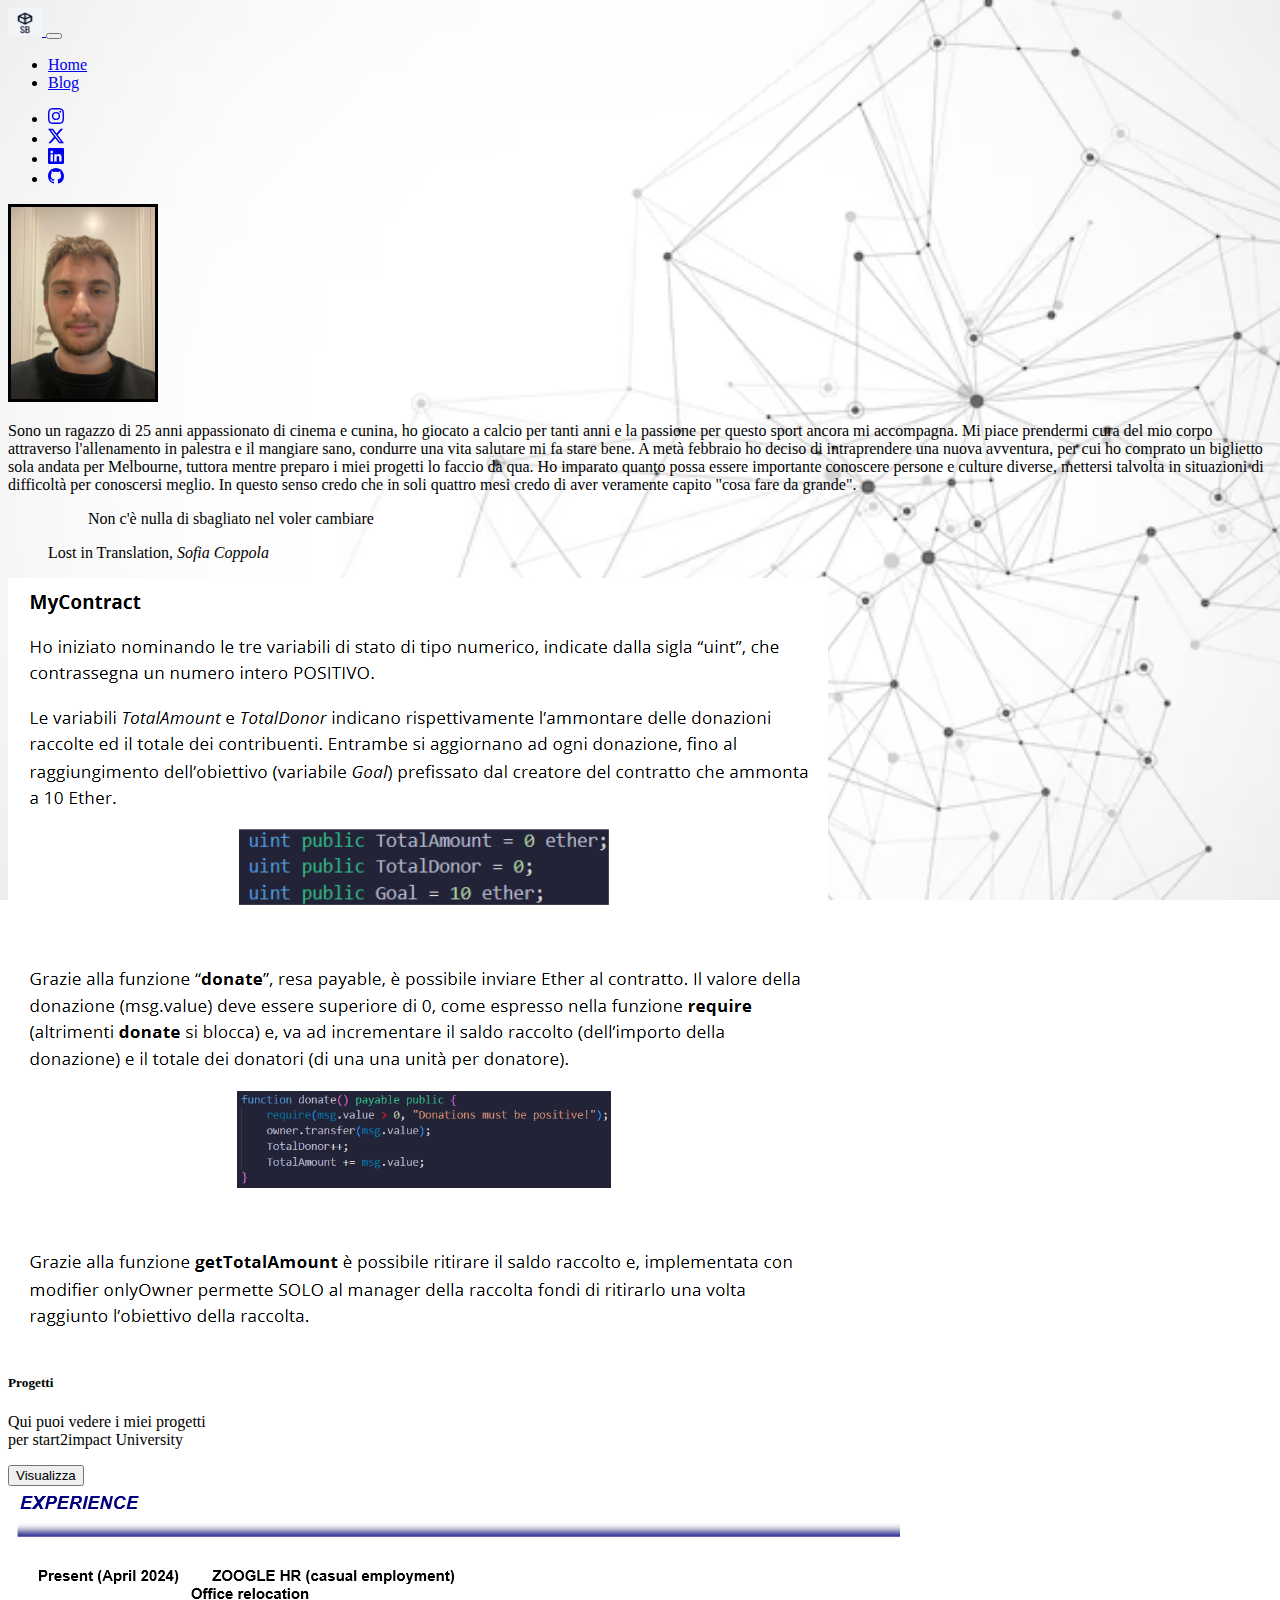
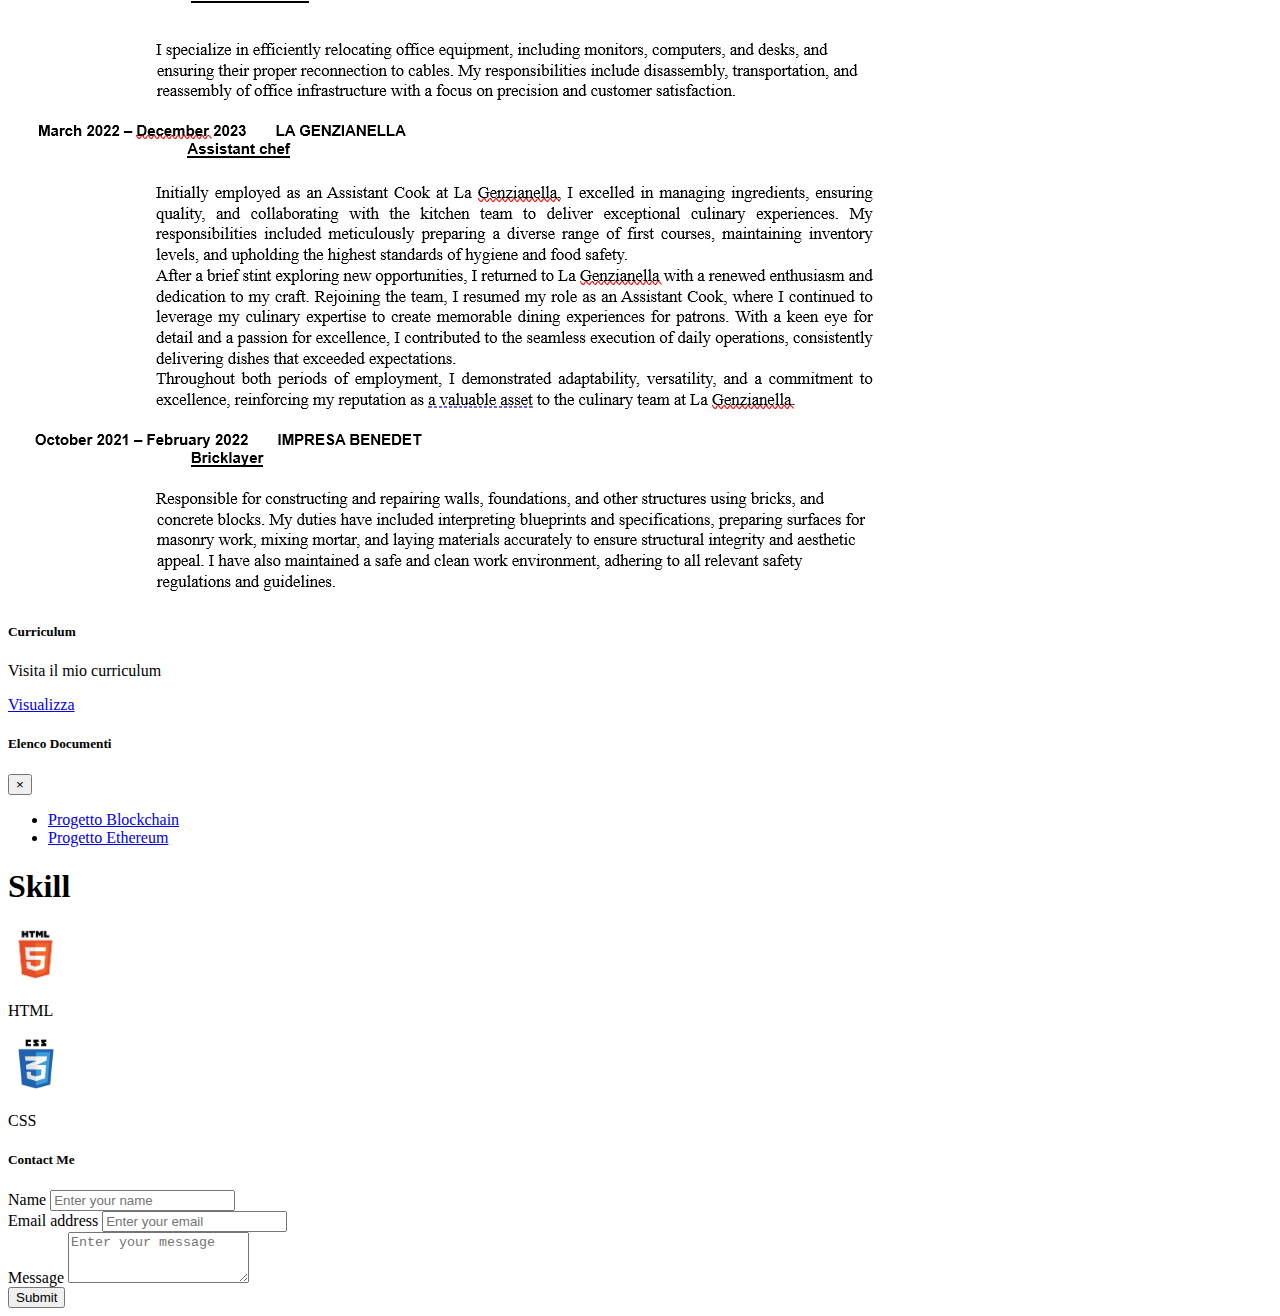
<file: website.html>
<!DOCTYPE html>
<html lang="en">
<head>
    <meta charset="utf-8">
    <meta name="viewport" content="width=device-width, initial-scale=1">
    <title>Stefano Benedet</title>
    <meta property="og:title" content="Stefano Benedet">
    <meta property="og:description" content="Visita il mio blog, i miei progetti e contattami!">
    <meta property="og:image" content="https://www.miosito.it/images/preview.jpg"> 
    <meta property="og:url" content="https://www.miosito.it">
    <meta property="og:type" content="website">
    <link href="https://cdn.jsdelivr.net/npm/bootstrap@5.0.2/dist/css/bootstrap.min.css" rel="stylesheet" integrity="sha384-EVSTQN3/azprG1Anm3QDgpJLIm9Nao0Yz1ztcQTwFspd3yD65VohhpuuCOmLASjC" crossorigin="anonymous">
    
    <script type="text/javascript" src="https://cdn.emailjs.com/dist/email.min.js"></script>
    <script type="text/javascript">
        (function(){
            emailjs.init("JIskyfpIOCfNOvUlN"); // Sostituisci YOUR_PUBLIC_KEY con la tua Public Key
        })();
    </script>
    <script src="https://www.google.com/recaptcha/api.js" async defer></script>
    <script src="https://ajax.googleapis.com/ajax/libs/jquery/3.5.1/jquery.min.js"></script>

    <style>
      body {
            background: url("images/sfondo.avif") no-repeat center center fixed;
            background-size: cover;
            color: black; /* Per assicurare la leggibilità del testo */
        }
      .img-border {
          border: 3px solid black; /* Puoi cambiare colore e spessore della cornice */
      }
  </style>

</head>
<body>
  <nav class="navbar navbar-expand-lg navbar-dark bg-dark">
    <div class="container-fluid">
    <a class="navbar-brand ms-3" href="#">
      <img src="sb.png" alt="Logo" width="34" height="28" class="d-inline-block align-text-top me-2 rounded">
    </a>
        <button class="navbar-toggler me-3" type="button" data-bs-toggle="collapse" data-bs-target="#navbarSupportedContent" aria-controls="navbarSupportedContent" aria-expanded="false" aria-label="Toggle navigation">
          <span class="navbar-toggler-icon"></span>
        </button>
      <div class="container-fluid">         
        <div class="collapse navbar-collapse" id="navbarSupportedContent">
          <ul class="navbar-nav me-auto mb-2 mb-lg-0">
            <li class="nav-item">
              <a class="nav-link active" aria-current="page" href="#">Home</a>
            </li>
            <li class="nav-item">
              <a class="nav-link" href="progetto film/blog.html" target="_blank">Blog</a>
            </li>
          </ul>

          <ul class="navbar-nav ms-auto mb-2 mb-lg-0">  
            <li class="nav-item">
              <a class="nav-link" href="https://www.instagram.com/_stefanobenedet?igsh=NGlxdmFjNGE0ZGoy&utm_source=qr" target="_blank"><svg xmlns="http://www.w3.org/2000/svg" width="16" height="16" fill="currentColor" class="bi bi-instagram" viewBox="0 0 16 16">
                  <path d="M8 0C5.829 0 5.556.01 4.703.048 3.85.088 3.269.222 2.76.42a3.9 3.9 0 0 0-1.417.923A3.9 3.9 0 0 0 .42 2.76C.222 3.268.087 3.85.048 4.7.01 5.555 0 5.827 0 8.001c0 2.172.01 2.444.048 3.297.04.852.174 1.433.372 1.942.205.526.478.972.923 1.417.444.445.89.719 1.416.923.51.198 1.09.333 1.942.372C5.555 15.99 5.827 16 8 16s2.444-.01 3.298-.048c.851-.04 1.434-.174 1.943-.372a3.9 3.9 0 0 0 1.416-.923c.445-.445.718-.891.923-1.417.197-.509.332-1.09.372-1.942C15.99 10.445 16 10.173 16 8s-.01-2.445-.048-3.299c-.04-.851-.175-1.433-.372-1.941a3.9 3.9 0 0 0-.923-1.417A3.9 3.9 0 0 0 13.24.42c-.51-.198-1.092-.333-1.943-.372C10.443.01 10.172 0 7.998 0zm-.717 1.442h.718c2.136 0 2.389.007 3.232.046.78.035 1.204.166 1.486.275.373.145.64.319.92.599s.453.546.598.92c.11.281.24.705.275 1.485.039.843.047 1.096.047 3.231s-.008 2.389-.047 3.232c-.035.78-.166 1.203-.275 1.485a2.5 2.5 0 0 1-.599.919c-.28.28-.546.453-.92.598-.28.11-.704.24-1.485.276-.843.038-1.096.047-3.232.047s-2.39-.009-3.233-.047c-.78-.036-1.203-.166-1.485-.276a2.5 2.5 0 0 1-.92-.598 2.5 2.5 0 0 1-.6-.92c-.109-.281-.24-.705-.275-1.485-.038-.843-.046-1.096-.046-3.233s.008-2.388.046-3.231c.036-.78.166-1.204.276-1.486.145-.373.319-.64.599-.92s.546-.453.92-.598c.282-.11.705-.24 1.485-.276.738-.034 1.024-.044 2.515-.045zm4.988 1.328a.96.96 0 1 0 0 1.92.96.96 0 0 0 0-1.92m-4.27 1.122a4.109 4.109 0 1 0 0 8.217 4.109 4.109 0 0 0 0-8.217m0 1.441a2.667 2.667 0 1 1 0 5.334 2.667 2.667 0 0 1 0-5.334"/>
                </svg></a>
            </li>
            <li class="nav-item">
              <a class="nav-link" href="https://x.com/stefano_benedet" target="_blank"><svg xmlns="http://www.w3.org/2000/svg" width="16" height="16" fill="currentColor" class="bi bi-twitter-x" viewBox="0 0 16 16">
                <path d="M12.6.75h2.454l-5.36 6.142L16 15.25h-4.937l-3.867-5.07-4.425 5.07H.316l5.733-6.57L0 .75h5.063l3.495 4.633L12.601.75Zm-.86 13.028h1.36L4.323 2.145H2.865z"/>
              </svg></a>
            </li>
            <li class="nav-item">
              <a class="nav-link" href="#" target="_blank"><svg xmlns="http://www.w3.org/2000/svg" width="16" height="16" fill="currentColor" class="bi bi-linkedin" viewBox="0 0 16 16">
                <path d="M0 1.146C0 .513.526 0 1.175 0h13.65C15.474 0 16 .513 16 1.146v13.708c0 .633-.526 1.146-1.175 1.146H1.175C.526 16 0 15.487 0 14.854zm4.943 12.248V6.169H2.542v7.225zm-1.2-8.212c.837 0 1.358-.554 1.358-1.248-.015-.709-.52-1.248-1.342-1.248S2.4 3.226 2.4 3.934c0 .694.521 1.248 1.327 1.248zm4.908 8.212V9.359c0-.216.016-.432.08-.586.173-.431.568-.878 1.232-.878.869 0 1.216.662 1.216 1.634v3.865h2.401V9.25c0-2.22-1.184-3.252-2.764-3.252-1.274 0-1.845.7-2.165 1.193v.025h-.016l.016-.025V6.169h-2.4c.03.678 0 7.225 0 7.225z"/>
              </svg></a>
            </li>
            <li class="nav-item">
              <a class="nav-link" href="https://github.com/stefano-hm?tab=repositories" target="_blank"><svg xmlns="http://www.w3.org/2000/svg" width="16" height="16" fill="currentColor" class="bi bi-github" viewBox="0 0 16 16">
                <path d="M8 0C3.58 0 0 3.58 0 8c0 3.54 2.29 6.53 5.47 7.59.4.07.55-.17.55-.38 0-.19-.01-.82-.01-1.49-2.01.37-2.53-.49-2.69-.94-.09-.23-.48-.94-.82-1.13-.28-.15-.68-.52-.01-.53.63-.01 1.08.58 1.23.82.72 1.21 1.87.87 2.33.66.07-.52.28-.87.51-1.07-1.78-.2-3.64-.89-3.64-3.95 0-.87.31-1.59.82-2.15-.08-.2-.36-1.02.08-2.12 0 0 .67-.21 2.2.82.64-.18 1.32-.27 2-.27s1.36.09 2 .27c1.53-1.04 2.2-.82 2.2-.82.44 1.1.16 1.92.08 2.12.51.56.82 1.27.82 2.15 0 3.07-1.87 3.75-3.65 3.95.29.25.54.73.54 1.48 0 1.07-.01 1.93-.01 2.2 0 .21.15.46.55.38A8.01 8.01 0 0 0 16 8c0-4.42-3.58-8-8-8"/>
              </svg></a>
            </li>
          </ul>
        </div>
      </div>
    </div>
  </nav>

  <div class="container-sm my-4">
    <div class="row">
      <div class="col-sm-4 gx-0">
        <img src="IMG_9757.jpg" class="d-block mx-auto rounded img-border" style="width: 9rem;">
      </div>
      <div class="col-sm-8" id="description-column">
        <p>Sono un ragazzo di 25 anni appassionato di cinema e cunina, ho giocato a calcio per tanti anni
           e la passione per questo sport ancora mi accompagna. Mi piace prendermi cura del mio corpo attraverso
           l'allenamento in palestra e il mangiare sano, condurre una vita salutare mi fa stare bene. A metà febbraio
           ho deciso di intraprendere una nuova avventura, per cui ho comprato un biglietto sola andata per Melbourne,
           tuttora mentre preparo i miei progetti lo faccio da qua. Ho imparato quanto possa essere importante conoscere 
           persone e culture diverse, mettersi talvolta in situazioni di difficoltà per conoscersi meglio. In questo 
           senso credo che in soli quattro mesi credo di aver veramente capito "cosa fare da grande".
        </p>
      </div>
    </div>
  </div>

    <script>
      // Aggiungi un margine superiore alla descrizione solo quando la griglia passa da due colonne a una sola colonna con due righe
      window.addEventListener('resize', function () {
          const descriptionColumn = document.getElementById('description-column');
          if (window.innerWidth < 576) { // Controlla se la larghezza della finestra è inferiore a 576px
              descriptionColumn.classList.add('mt-4');
          } else {
              descriptionColumn.classList.remove('mt-4');
          }
      });
    </script>

    <figure class="text-center">
      <blockquote class="blockquote">
      <p>Non c'è nulla di sbagliato nel voler cambiare</p>
      </blockquote>
      <figcaption class="blockquote-footer">
        Lost in Translation, <cite title="Source Title">Sofia Coppola</cite>
      </figcaption>
    </figure>

    <div class="container-sm my-4">
      <div class="row">
        <div class="col-sm-6">
          <div class="card mx-auto" style="width: 13rem;">
            <img src="" class="card-img-top" alt="Random Image" id="randomImage">
            <div class="card-body">
              <h5 class="card-title">Progetti</h5>
              <p class="card-text">Qui puoi vedere i miei progetti per start2impact University</p>
              <button type="button" class="btn btn-primary" id="cardButton" data-toggle="modal" data-target="#documentModal">Visualizza</button>
            </div>
          </div>
        </div>
        <div class="col-sm-6">
          <div class="card mx-auto" style="width: 13rem;">
            <img src="" class="card-img-top" alt="Specific Image" id="specificImage">
            <div class="card-body">
              <h5 class="card-title">Curriculum</h5>
              <p class="card-text">Visita il mio curriculum</p>
              <a href="pdf/CV_sito.pdf" target="_blank" class="btn btn-primary" id="cardButton2">Visualizza</a>
            </div>
          </div>
        </div>
      </div>
    </div>


    <!-- Modale -->
  <div class="modal fade" id="documentModal" tabindex="-1" aria-labelledby="documentModalLabel" aria-hidden="true">
    <div class="modal-dialog modal-dialog-centered">
      <div class="modal-content">
        <div class="modal-header">
          <h5 class="modal-title" id="documentModalLabel">Elenco Documenti</h5>
          <button type="button" class="close" data-dismiss="modal" aria-label="Close">
            <span aria-hidden="true">&times;</span>
          </button>
        </div>
        <div class="modal-body">
          <ul class="list-group">
            <li class="list-group-item"><a href="pdf/progetto_blockchain.pdf" target="_blank">Progetto Blockchain</a></li>
            <li class="list-group-item"><a href="pdf/progetto_ethereum.pdf" target="_blank">Progetto Ethereum</a></li>
          </ul>
        </div>
      </div>
    </div>
  </div>

  <script src="https://code.jquery.com/jquery-3.5.1.slim.min.js"></script>
  <script src="https://cdn.jsdelivr.net/npm/@popperjs/core@2.9.3/dist/umd/popper.min.js"></script>
  <script src="https://stackpath.bootstrapcdn.com/bootstrap/4.5.2/js/bootstrap.min.js"></script>



    <script>
      $(document).ready(function() {
          // Array di percorsi relativi delle immagini
          var images = [
              'images/cards/immagine1.png',
              'images/cards/immagine2.png',
              'images/cards/immagine3.png',
              'images/cards/immagine4.png'
          ];

          // Seleziona un'immagine casuale dall'array
          var randomImage = images[Math.floor(Math.random() * images.length)];

          // Imposta l'immagine nella card
          $('#randomImage').attr('src', randomImage);

          // Percorso dell'immagine specifica per la seconda card
          var specificImage = 'images/cards/immagineCV.png';

          // Imposta l'immagine nella seconda card
          $('#specificImage').attr('src', specificImage);

          // Imposta l'URL del pulsante della seconda card
          $('#cardButton2').attr('href', 'https://www.example.com');
      });
  </script>

  <div class="container mt-5 text-center">
    <h1>Skill</h1>
    <div class="row">
        <div class="col-md-6">
            <img src="images/skills/html_logo.png" class="img-fluid" alt="HTML" width="55px" height="55px">
            <p>HTML</p>
        </div>
        <div class="col-md-6">
            <img src="images/skills/css_logo.png" class="img-fluid" alt="CSS" width="56px" height="56px">
            <p>CSS</p>
        </div>
    </div>
  </div>

  <div class="container mt-5">
    <!-- Modulo di contatto -->
    <div class="card" style="width: 600px;">
      <div class="card-body">
        <h5 class="card-title">Contact Me</h5>
        <form id="contactForm">
          <div class="form-group">
            <label for="name">Name</label>
            <input type="text" class="form-control" id="name" name="name" placeholder="Enter your name" required>
          </div>
          <div class="form-group">
            <label for="email">Email address</label>
            <input type="email" class="form-control" id="email" name="email" placeholder="Enter your email" required>
          </div>
          <div class="form-group">
            <label for="message">Message</label>
            <textarea class="form-control" id="message" name="message" rows="3" placeholder="Enter your message" required></textarea>
          </div>
          <div class="g-recaptcha" data-sitekey="6LdaY_ApAAAAAI6HbfeEyDZOExfDFiG4U7S9GE43"></div>
            <button type="submit" class="btn btn-primary">Submit</button>
        </form>
      </div>
    </div>
  </div>

  <script src="https://code.jquery.com/jquery-3.5.1.min.js"></script>
  <script type="text/javascript">
      $(document).ready(function() {
          $('#contactForm').on('submit', function(event) {
              event.preventDefault();
              
              var recaptchaResponse = grecaptcha.getResponse();
              if(recaptchaResponse.length == 0) {
                  alert('Please complete the reCAPTCHA');
                  return;
              }

              var templateParams = {
                  name: $('#name').val(),
                  email: $('#email').val(),
                  message: $('#message').val(),
                  'g-recaptcha-response': recaptchaResponse
              };

              emailjs.send('service_t2nmkqs', 'template_ph3rjss', templateParams)
                  .then(function(response) {
                      alert('Your message has been sent successfully!', response.status, response.text);
                      grecaptcha.reset();
                  }, function(error) {
                      alert('An error occurred. Please try again.', error);
                  });
          });
      });
  </script>





  
  
  <script src="https://cdn.jsdelivr.net/npm/bootstrap@5.0.2/dist/js/bootstrap.bundle.min.js" integrity="sha384-MrcW6ZMFYlzcLA8Nl+NtUVF0sA7MsXsP1UyJoMp4YLEuNSfAP+JcXn/tWtIaxVXM" crossorigin="anonymous"></script>

  </body>
</html>
</file>
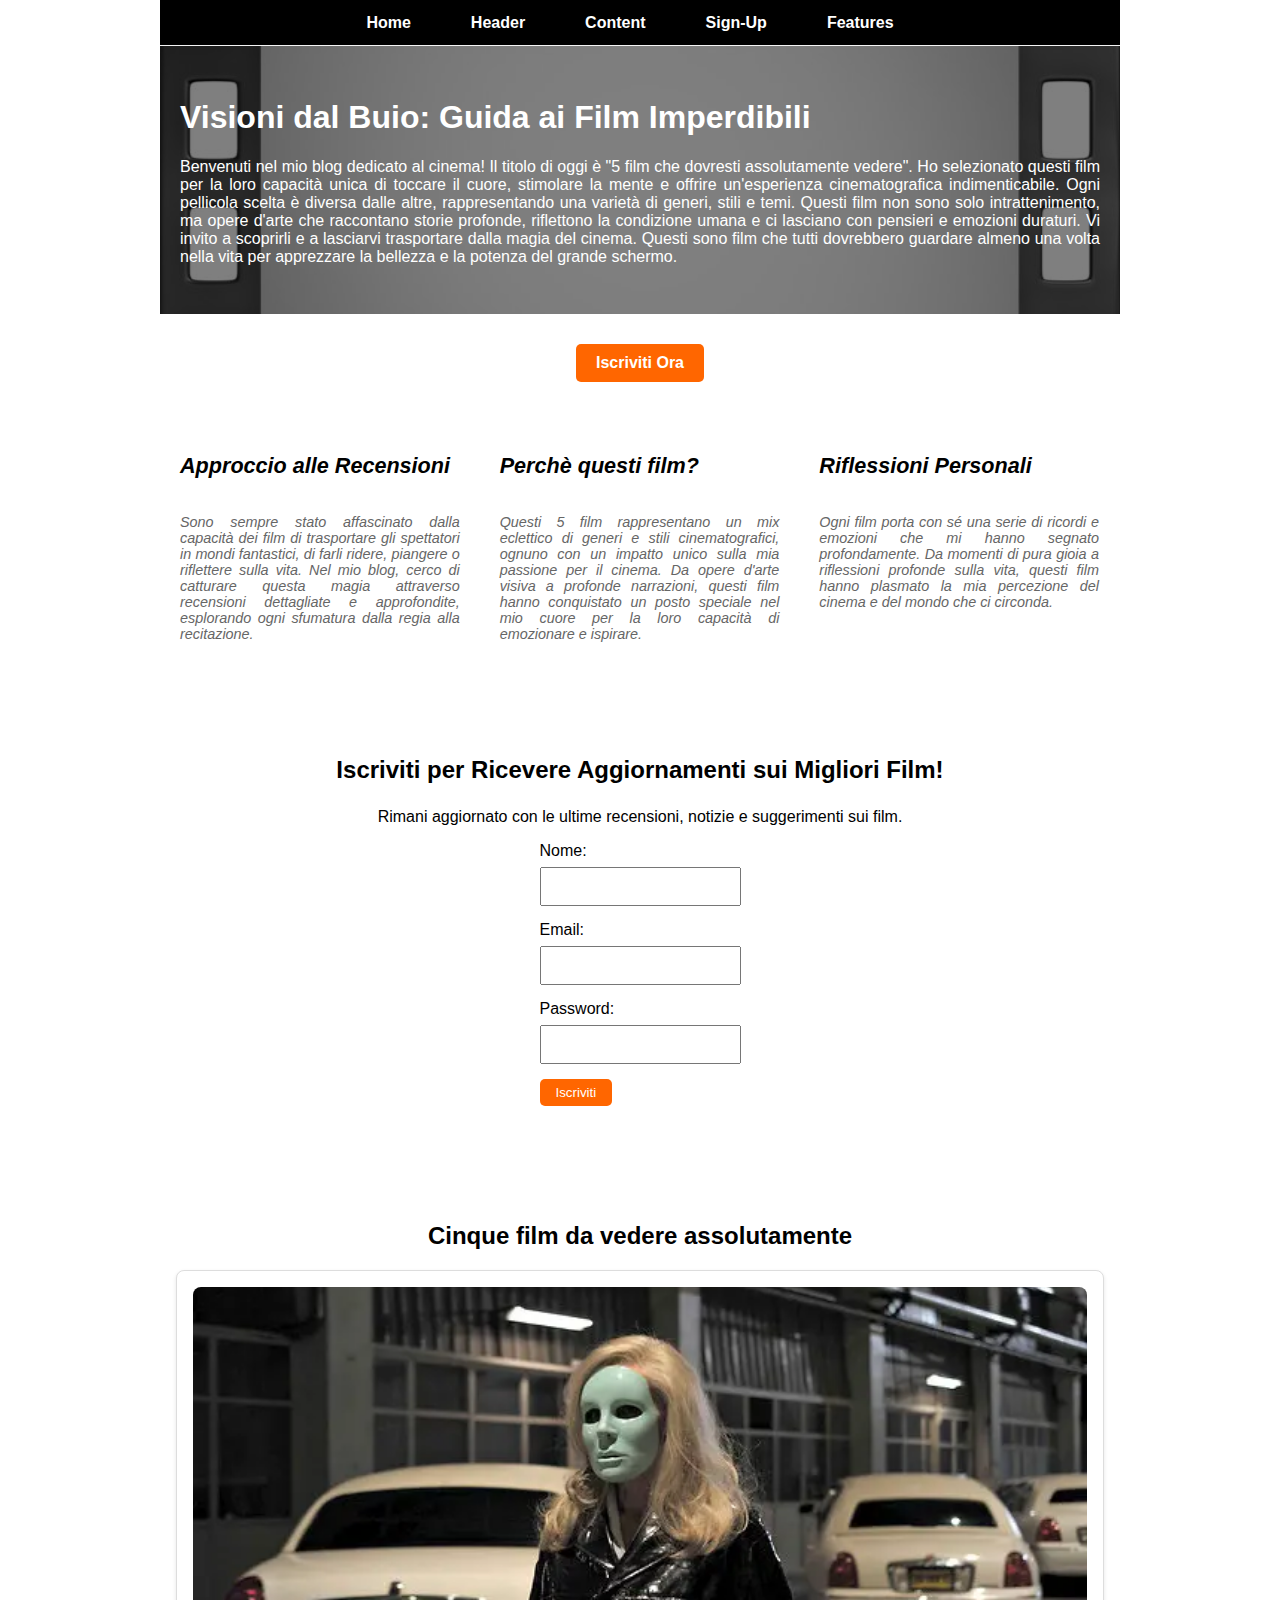
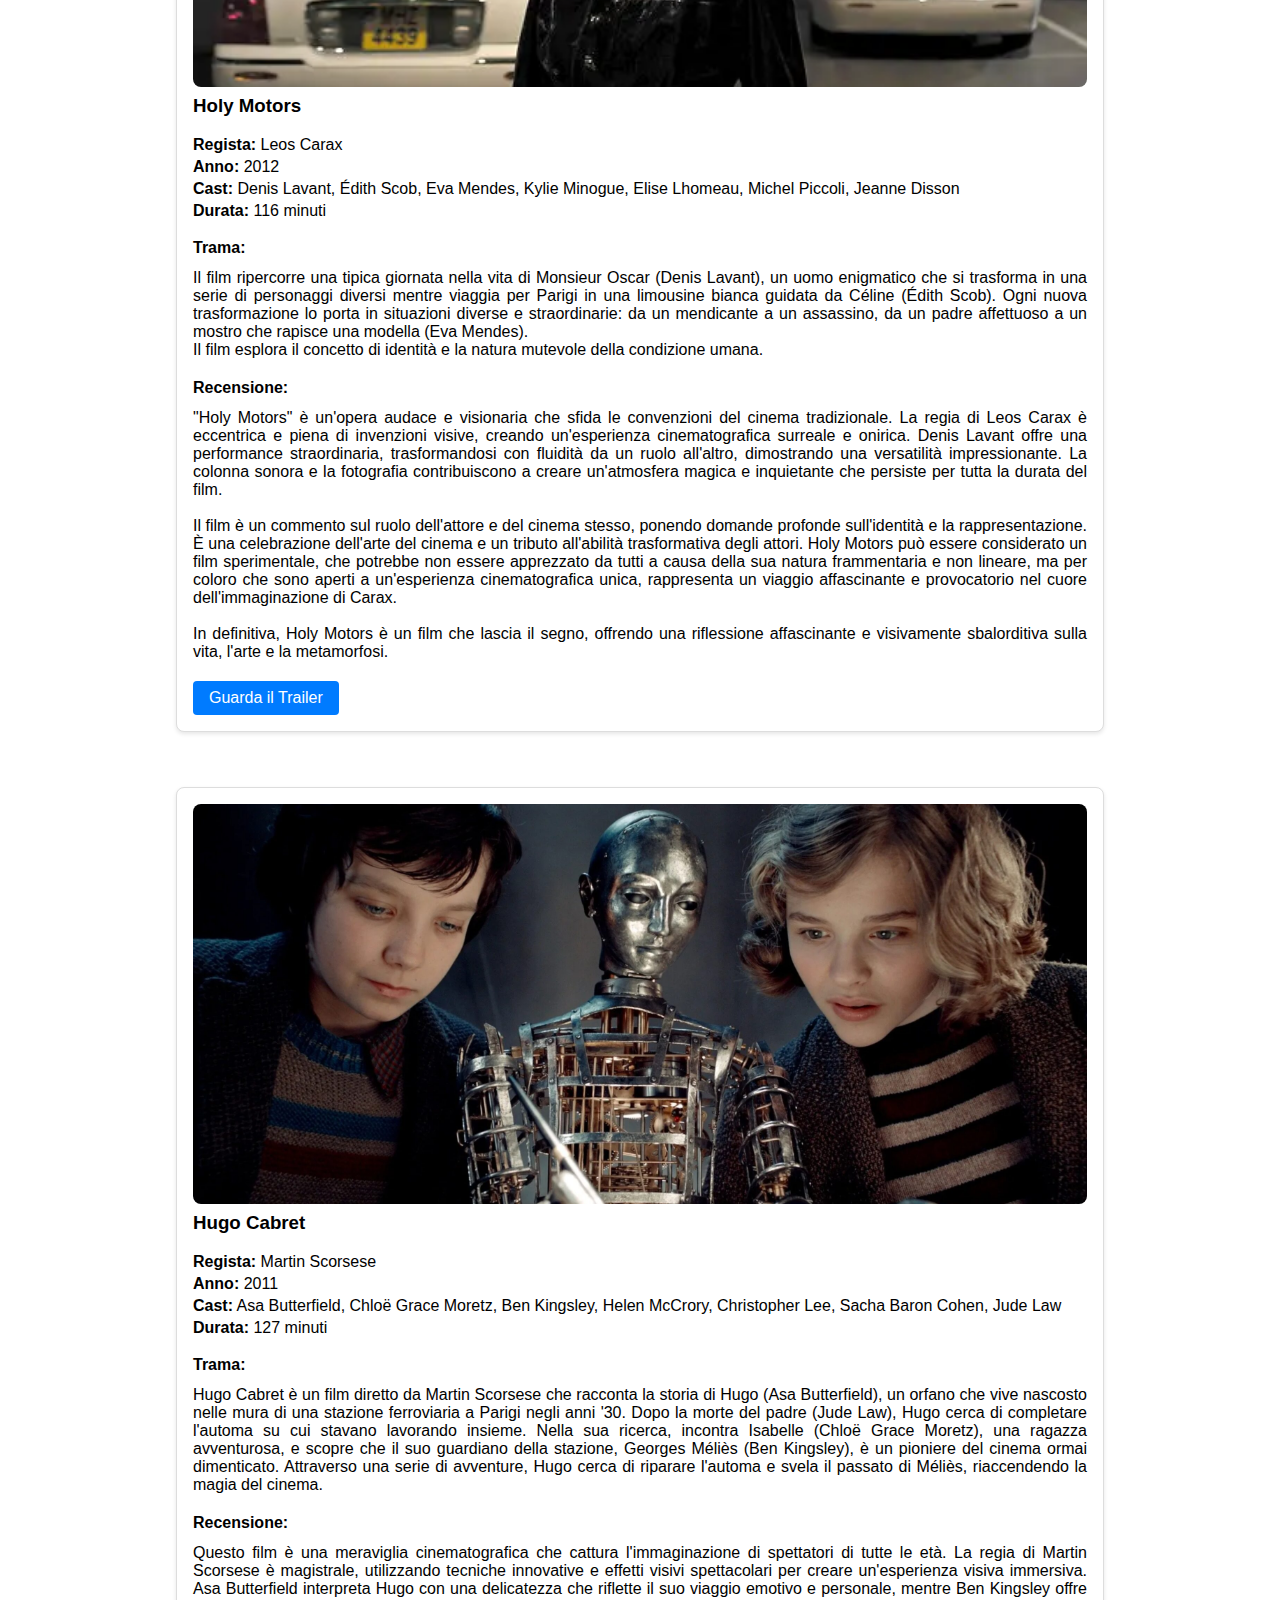
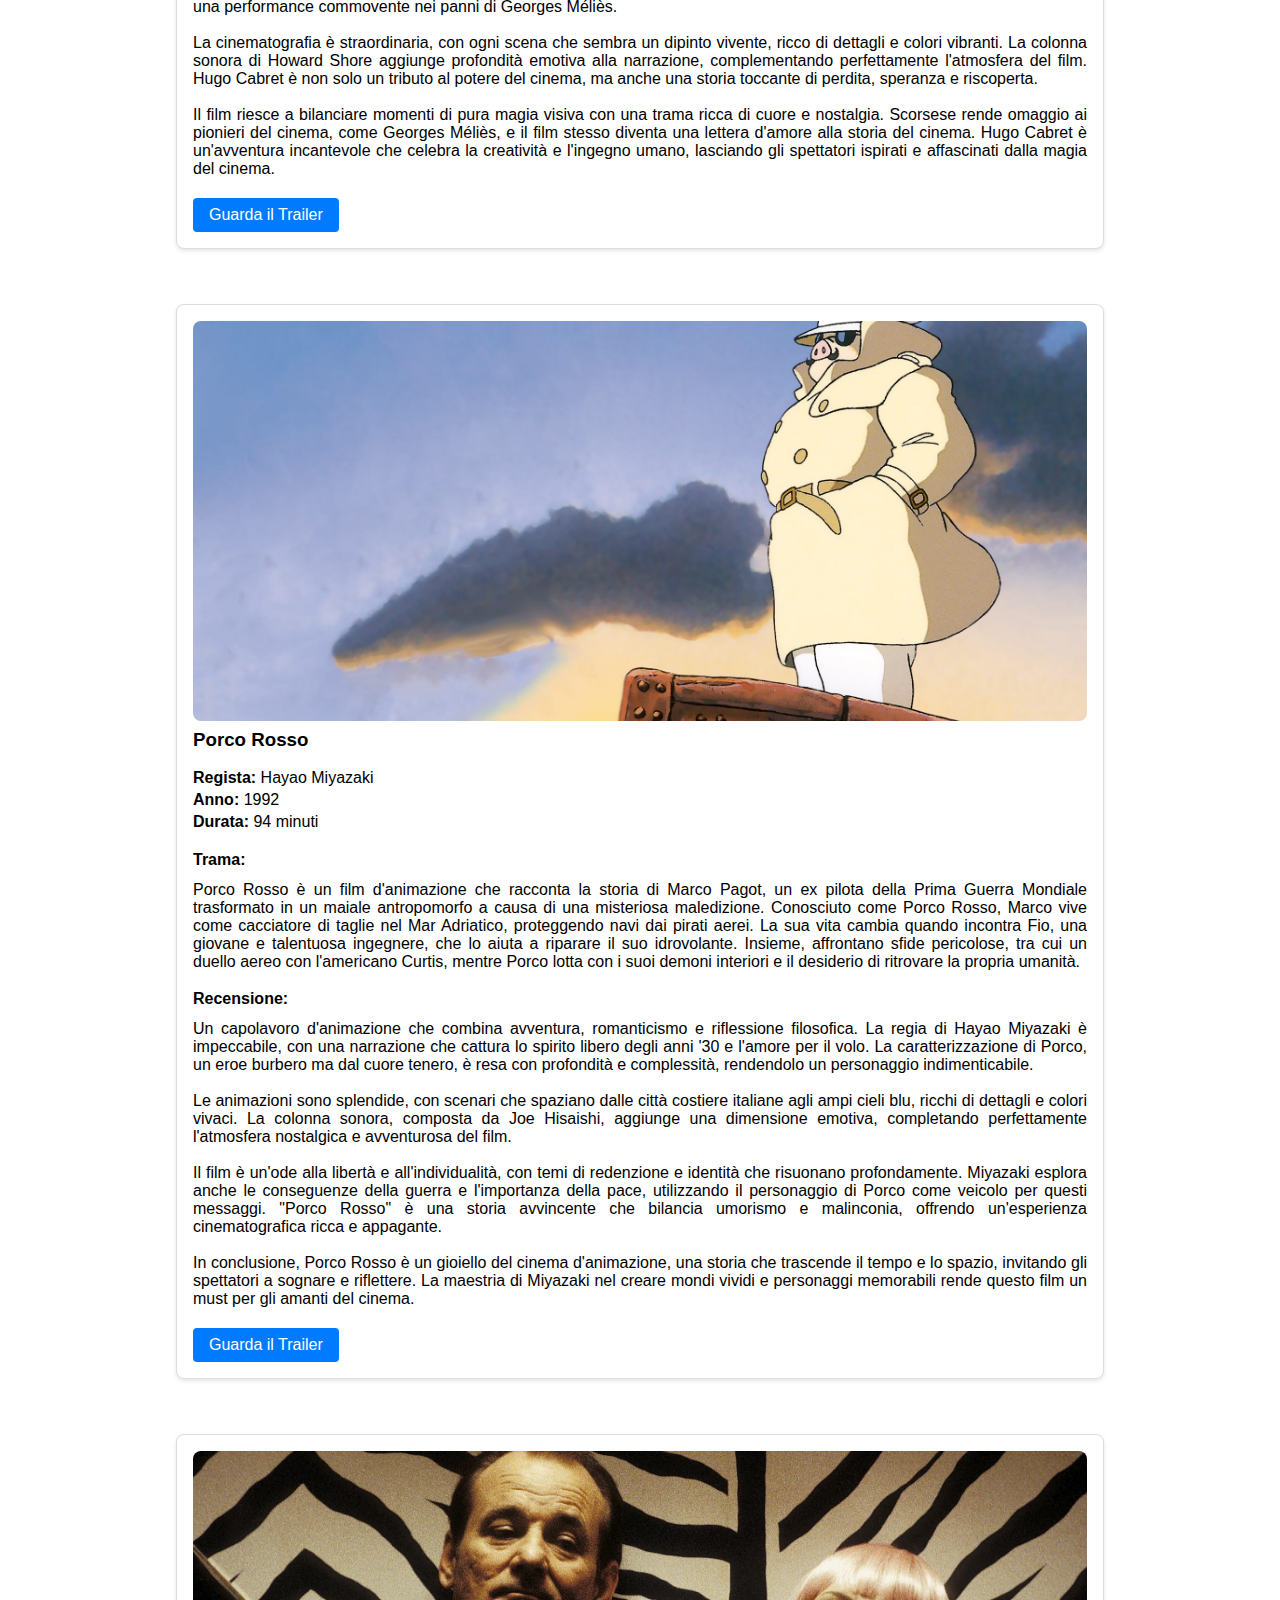
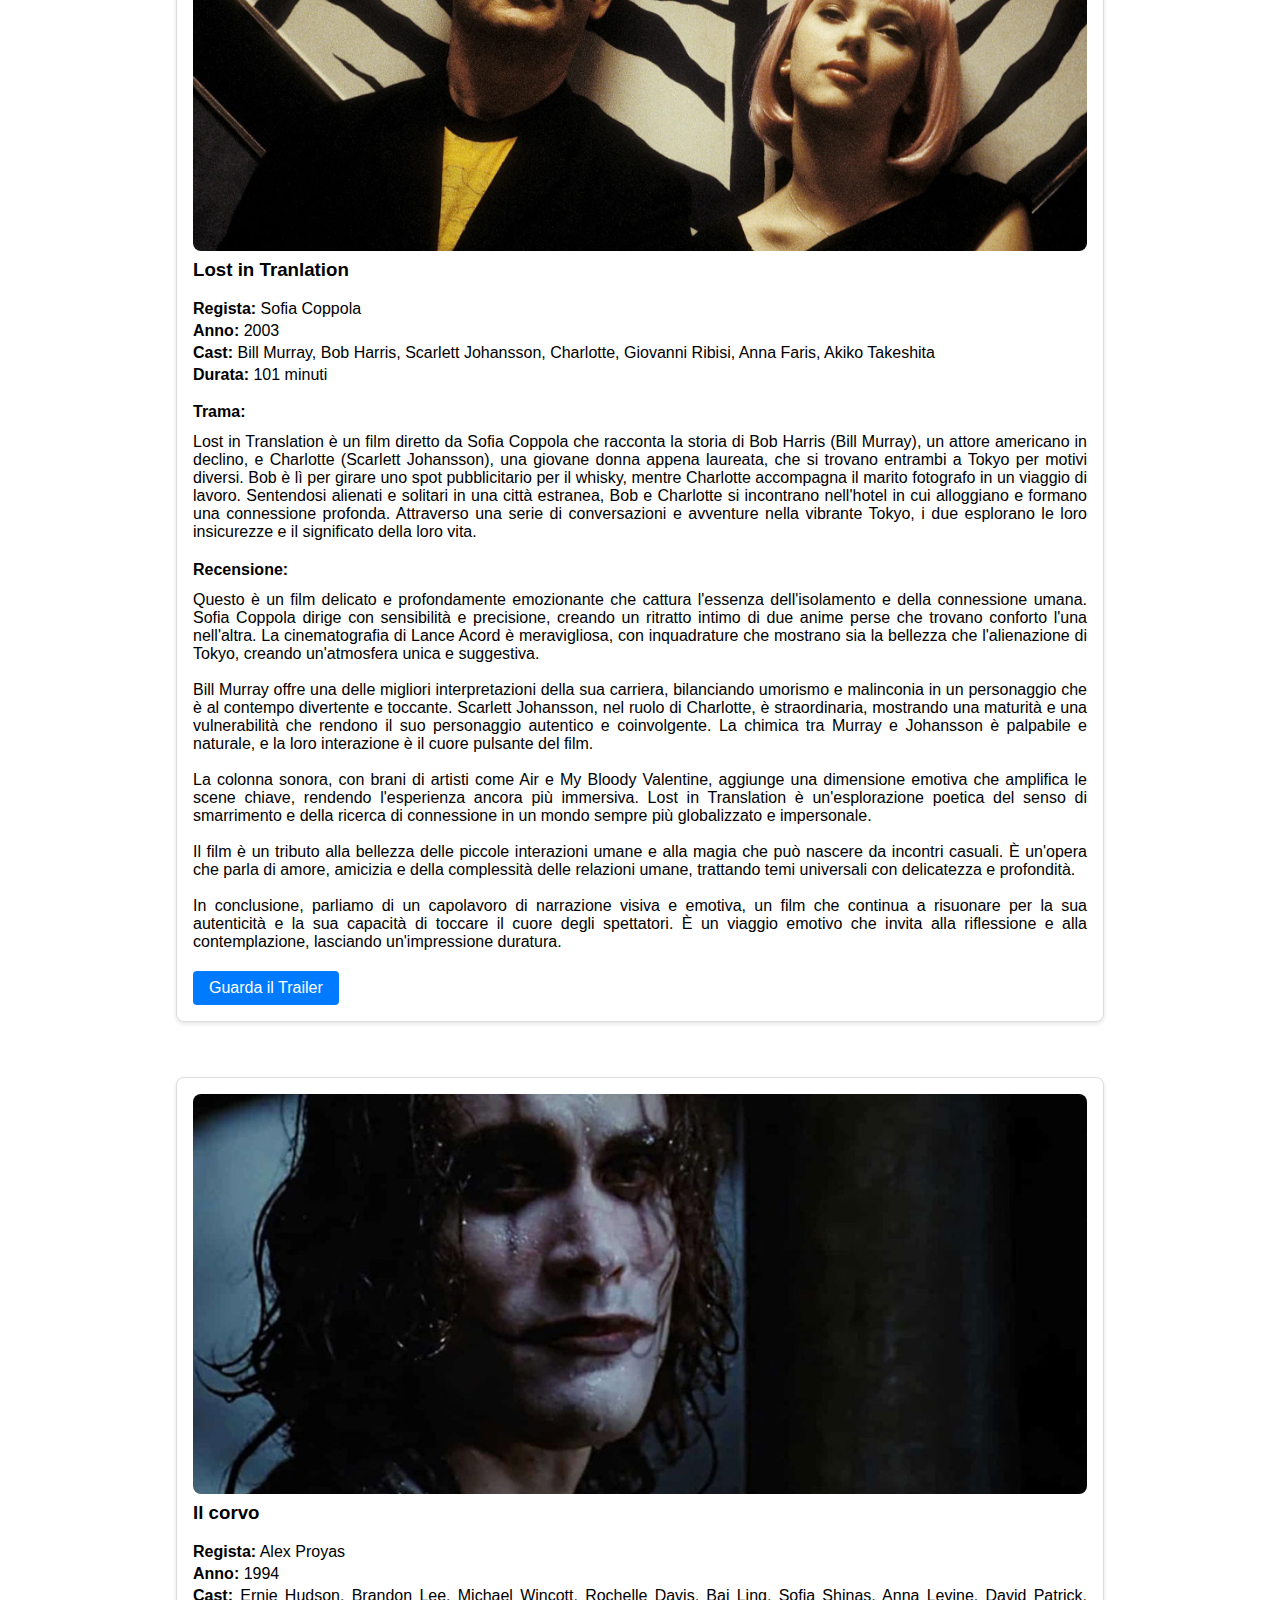
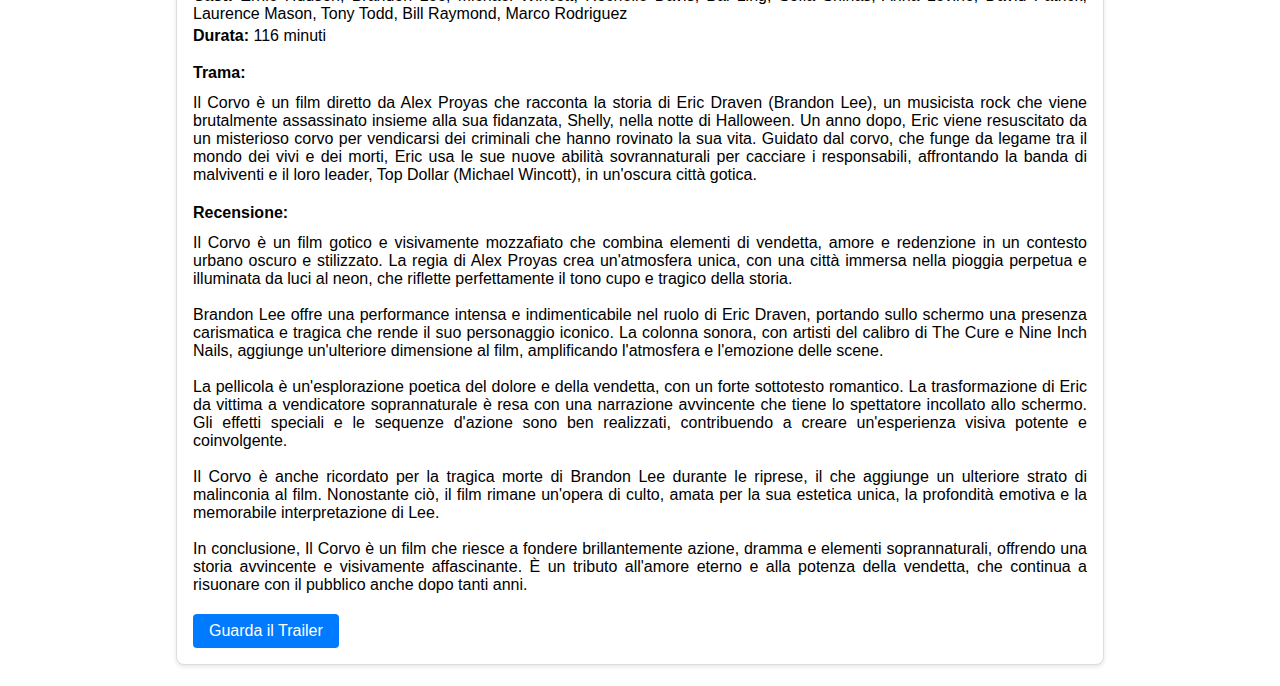
<file: progetto film/blog.html>
<!DOCTYPE html>
<html lang='en'>
  <head>
    <meta charset='UTF-8'/>
    <meta name='viewport'
      content='width=device-width, initial-scale=1.0, maximum-scale=1.0'/>
    <title>Visioni dal Buio</title>
    <link rel="stylesheet" href="css/main.css">
    <link rel="stylesheet" href="css/menu.css">
    <link rel="stylesheet" href="css/header.css">
    <link rel="stylesheet" href="css/cta.css">
    <link rel="stylesheet" href="css/content.css">
    <link rel="stylesheet" href="css/sign-up.css">
    <link rel="stylesheet" href="css/features.css">
    <link rel="stylesheet" href="css/media-queries.css">
  </head>
  <body>
    <div class='page'>
      <div class='section menu'>   
        <!-- Navbar -->
        <ul class="navbar">
          <li><a href="#home">Home</a></li>
          <li><a href="#header">Header</a></li>
          <li><a href="#content">Content</a></li>
          <li><a href="#sign-up">Sign-Up</a></li>
          <li><a href="#features">Features</a></li>
        </ul>
      </div>
      <div class='section header' id="header">
        <div class="description-header">
          <h1>Visioni dal Buio: Guida ai Film Imperdibili</h1>
          <p>Benvenuti nel mio blog dedicato al cinema! Il titolo di oggi è "5 film che dovresti assolutamente vedere". Ho selezionato 
             questi film per la loro capacità unica di toccare il cuore, stimolare la mente e offrire un'esperienza cinematografica 
             indimenticabile. Ogni pellicola scelta è diversa dalle altre, rappresentando una varietà di generi, stili e temi. Questi 
             film non sono solo intrattenimento, ma opere d'arte che raccontano storie profonde, riflettono la condizione umana e ci 
             lasciano con pensieri e emozioni duraturi. Vi invito a scoprirli e a lasciarvi trasportare dalla magia del cinema. Questi 
             sono film che tutti dovrebbero guardare almeno una volta nella vita per apprezzare la bellezza e la potenza del grande 
             schermo.</p>
        </div>
      </div>
      <div class="section call-to-action">
        <a href="#sign-up" class="cta-button">Iscriviti Ora</a>
      </div>
      <div class='section content' id="content">
        <h2>Cinque film da vedere assolutamente</h2>
        <div class="film-card">
          <img src="images/img1-HolyMotors.webp" alt="Film 1">
          <h3>Holy Motors</h3>
          <p><strong>Regista:</strong> Leos Carax</p>
          <p><strong>Anno:</strong> 2012</p>
          <p><strong>Cast:</strong> Denis Lavant, 
                                    Édith Scob, 
                                    Eva Mendes, 
                                    Kylie Minogue, 
                                    Elise Lhomeau, 
                                    Michel Piccoli, 
                                    Jeanne Disson
          </p>
          <p><strong>Durata:</strong> 116 minuti</p>
          <p class="plot"><strong>Trama:</strong></p>
          <p class="complete-plot">Il film ripercorre una tipica giornata nella vita di Monsieur Oscar (Denis Lavant), un uomo 
                                   enigmatico che si trasforma in una serie di personaggi diversi mentre viaggia per Parigi in 
                                   una limousine bianca guidata da Céline (Édith Scob). 
                                   Ogni nuova trasformazione lo porta in situazioni diverse e straordinarie: da un mendicante 
                                   a un assassino, da un padre affettuoso a un mostro che rapisce una modella (Eva Mendes). 
                                   <br>Il film esplora il concetto di identità e la natura mutevole della condizione umana.</p>
          <p class="review"><strong>Recensione:</strong></p>
          <p class="complete-review">"Holy Motors" è un'opera audace e visionaria che sfida le convenzioni del cinema tradizionale. 
                                      La regia di Leos Carax è eccentrica e piena di invenzioni visive, creando un'esperienza 
                                      cinematografica surreale e onirica. Denis Lavant offre una performance straordinaria, 
                                      trasformandosi con fluidità da un ruolo all'altro, dimostrando una versatilità impressionante. 
                                      La colonna sonora e la fotografia contribuiscono a creare un'atmosfera magica e inquietante 
                                      che persiste per tutta la durata del film.
                                      <br><br>Il film è un commento sul ruolo dell'attore e del cinema stesso, ponendo domande 
                                      profonde sull'identità e la rappresentazione. È una celebrazione dell'arte del cinema e un 
                                      tributo all'abilità trasformativa degli attori. Holy Motors può essere considerato un film 
                                      sperimentale, che potrebbe non essere apprezzato da tutti a causa della sua natura frammentaria 
                                      e non lineare, ma per coloro che sono aperti a un'esperienza cinematografica unica, rappresenta 
                                      un viaggio affascinante e provocatorio nel cuore dell'immaginazione di Carax.
                                      <br><br>In definitiva, Holy Motors è un film che lascia il segno, offrendo una riflessione 
                                      affascinante e visivamente sbalorditiva sulla vita, l'arte e la metamorfosi.</p>
          <a href="https://www.youtube.com/watch?v=NWu9WjEcdbk" target="_blank">Guarda il Trailer</a>
        </div>
        <div class="film-card">
          <img src="images/img2-HugoCabret.webp" alt="Film 1">
          <h3>Hugo Cabret</h3>
          <p><strong>Regista:</strong> Martin Scorsese</p>
          <p><strong>Anno:</strong> 2011</p>
          <p><strong>Cast:</strong> Asa Butterfield, 
                                    Chloë Grace Moretz, 
                                    Ben Kingsley, 
                                    Helen McCrory, 
                                    Christopher Lee, 
                                    Sacha Baron Cohen,
                                    Jude Law
          </p>
          <p><strong>Durata:</strong> 127 minuti</p>
          <p class="plot"><strong>Trama:</strong></p>
          <p class="complete-plot">Hugo Cabret è un film diretto da Martin Scorsese che racconta la storia di Hugo 
                                    (Asa Butterfield), un orfano che vive nascosto nelle mura di una stazione ferroviaria a Parigi 
                                    negli anni '30. Dopo la morte del padre (Jude Law), Hugo cerca di completare l'automa su cui 
                                    stavano lavorando insieme. Nella sua ricerca, incontra Isabelle (Chloë Grace Moretz), una ragazza 
                                    avventurosa, e scopre che il suo guardiano della stazione, Georges Méliès (Ben Kingsley), è un 
                                    pioniere del cinema ormai dimenticato. Attraverso una serie di avventure, Hugo cerca di riparare 
                                    l'automa e svela il passato di Méliès, riaccendendo la magia del cinema.</p>
          <p class="review"><strong>Recensione:</strong></p>
          <p class="complete-review">Questo film è una meraviglia cinematografica che cattura l'immaginazione di spettatori di tutte 
                                      le età. La regia di Martin Scorsese è magistrale, utilizzando tecniche innovative e effetti visivi 
                                      spettacolari per creare un'esperienza visiva immersiva. Asa Butterfield interpreta Hugo con una 
                                      delicatezza che riflette il suo viaggio emotivo e personale, mentre Ben Kingsley offre una 
                                      performance commovente nei panni di Georges Méliès.
                                      <br><br>La cinematografia è straordinaria, con ogni scena che sembra un dipinto vivente, ricco di 
                                      dettagli e colori vibranti. La colonna sonora di Howard Shore aggiunge profondità emotiva alla 
                                      narrazione, complementando perfettamente l'atmosfera del film. Hugo Cabret è non solo un tributo 
                                      al potere del cinema, ma anche una storia toccante di perdita, speranza e riscoperta.
                                      <br><br>Il film riesce a bilanciare momenti di pura magia visiva con una trama ricca di cuore e 
                                      nostalgia. Scorsese rende omaggio ai pionieri del cinema, come Georges Méliès, e il film stesso diventa 
                                      una lettera d'amore alla storia del cinema. Hugo Cabret è un'avventura incantevole che celebra la 
                                      creatività e l'ingegno umano, lasciando gli spettatori ispirati e affascinati dalla magia del cinema.</p>
          <a href="https://www.youtube.com/watch?v=Hv3obL9HqyY" target="_blank">Guarda il Trailer</a>
        </div>
        <div class="film-card">
          <img src="images/img3-PorcoRosso.webp" alt="Film 1">
          <h3>Porco Rosso</h3>
          <p><strong>Regista:</strong> Hayao Miyazaki</p>
          <p><strong>Anno:</strong> 1992</p>
          <p><strong>Durata:</strong> 94 minuti</p>
          <p class="plot"><strong>Trama:</strong></p>
          <p class="complete-plot">Porco Rosso è un film d'animazione che racconta la storia di Marco Pagot, un 
                                    ex pilota della Prima Guerra Mondiale trasformato in un maiale antropomorfo a causa di una misteriosa 
                                    maledizione. Conosciuto come Porco Rosso, Marco vive come cacciatore di taglie nel Mar Adriatico, proteggendo 
                                    navi dai pirati aerei. La sua vita cambia quando incontra Fio, una giovane e talentuosa ingegnere, che lo 
                                    aiuta a riparare il suo idrovolante. Insieme, affrontano sfide pericolose, tra cui un duello aereo con 
                                    l'americano Curtis, mentre Porco lotta con i suoi demoni interiori e il desiderio di ritrovare la propria 
                                    umanità.</p>
          <p class="review"><strong>Recensione:</strong></p>
          <p class="complete-review">Un capolavoro d'animazione che combina avventura, romanticismo e riflessione 
                                      filosofica. La regia di Hayao Miyazaki è impeccabile, con una narrazione che cattura lo spirito 
                                      libero degli anni '30 e l'amore per il volo. La caratterizzazione di Porco, un eroe burbero ma 
                                      dal cuore tenero, è resa con profondità e complessità, rendendolo un personaggio indimenticabile.
                                      <br><br>Le animazioni sono splendide, con scenari che spaziano dalle città costiere italiane agli 
                                      ampi cieli blu, ricchi di dettagli e colori vivaci. La colonna sonora, composta da Joe Hisaishi, 
                                      aggiunge una dimensione emotiva, completando perfettamente l'atmosfera nostalgica e avventurosa 
                                      del film.
                                      <br><br>Il film è un'ode alla libertà e all'individualità, con temi di redenzione e identità che 
                                      risuonano profondamente. Miyazaki esplora anche le conseguenze della guerra e l'importanza della pace, 
                                      utilizzando il personaggio di Porco come veicolo per questi messaggi. "Porco Rosso" è una storia 
                                      avvincente che bilancia umorismo e malinconia, offrendo un'esperienza cinematografica ricca e appagante.
                                      <br><br>In conclusione, Porco Rosso è un gioiello del cinema d'animazione, una storia che trascende il 
                                      tempo e lo spazio, invitando gli spettatori a sognare e riflettere. La maestria di Miyazaki nel creare 
                                      mondi vividi e personaggi memorabili rende questo film un must per gli amanti del cinema.</p>
          <a href="https://www.youtube.com/watch?v=awEC-aLDzjs" target="_blank">Guarda il Trailer</a>
        </div>
        <div class="film-card">
          <img src="images/img4-LostInTranslation.webp" alt="Film 1">
          <h3>Lost in Tranlation</h3>
          <p><strong>Regista:</strong> Sofia Coppola</p>
          <p><strong>Anno:</strong> 2003</p>
          <p><strong>Cast:</strong> Bill Murray,
                                    Bob Harris,
                                    Scarlett Johansson,
                                    Charlotte,
                                    Giovanni Ribisi,
                                    Anna Faris,
                                    Akiko Takeshita
          </p>
          <p><strong>Durata:</strong> 101 minuti</p>
          <p class="plot"><strong>Trama:</strong></p>
          <p class="complete-plot">Lost in Translation è un film diretto da Sofia Coppola che racconta la storia di Bob Harris (Bill Murray), 
                                    un attore americano in declino, e Charlotte (Scarlett Johansson), una giovane donna appena laureata, che si 
                                    trovano entrambi a Tokyo per motivi diversi. Bob è lì per girare uno spot pubblicitario per il whisky, mentre 
                                    Charlotte accompagna il marito fotografo in un viaggio di lavoro. Sentendosi alienati e solitari in una città 
                                    estranea, Bob e Charlotte si incontrano nell'hotel in cui alloggiano e formano una connessione profonda. 
                                    Attraverso una serie di conversazioni e avventure nella vibrante Tokyo, i due esplorano le loro insicurezze 
                                    e il significato della loro vita.</p>
          <p class="review"><strong>Recensione:</strong></p>
          <p class="complete-review">Questo è un film delicato e profondamente emozionante che cattura l'essenza dell'isolamento 
                                      e della connessione umana. Sofia Coppola dirige con sensibilità e precisione, creando un ritratto intimo 
                                      di due anime perse che trovano conforto l'una nell'altra. La cinematografia di Lance Acord è meravigliosa, 
                                      con inquadrature che mostrano sia la bellezza che l'alienazione di Tokyo, creando un'atmosfera unica e 
                                      suggestiva.
                                      <br><br>Bill Murray offre una delle migliori interpretazioni della sua carriera, bilanciando umorismo e 
                                      malinconia in un personaggio che è al contempo divertente e toccante. Scarlett Johansson, nel ruolo di Charlotte, 
                                      è straordinaria, mostrando una maturità e una vulnerabilità che rendono il suo personaggio autentico e coinvolgente. 
                                      La chimica tra Murray e Johansson è palpabile e naturale, e la loro interazione è il cuore pulsante del film.
                                      <br><br>La colonna sonora, con brani di artisti come Air e My Bloody Valentine, aggiunge una dimensione emotiva 
                                      che amplifica le scene chiave, rendendo l'esperienza ancora più immersiva. Lost in Translation è un'esplorazione 
                                      poetica del senso di smarrimento e della ricerca di connessione in un mondo sempre più globalizzato e impersonale.
                                      <br><br>Il film è un tributo alla bellezza delle piccole interazioni umane e alla magia che può nascere da incontri 
                                      casuali. È un'opera che parla di amore, amicizia e della complessità delle relazioni umane, trattando temi universali 
                                      con delicatezza e profondità.
                                      <br><br>In conclusione, parliamo di un capolavoro di narrazione visiva e emotiva, un film che continua a 
                                      risuonare per la sua autenticità e la sua capacità di toccare il cuore degli spettatori. È un viaggio emotivo che invita 
                                      alla riflessione e alla contemplazione, lasciando un'impressione duratura.</p>
          <a href="https://www.youtube.com/watch?v=W6iVPCRflQM" target="_blank">Guarda il Trailer</a>
        </div>
        <div class="film-card">
          <img src="images/img5-IlCorvo.webp" alt="Film 1">
          <h3>Il corvo</h3>
          <p><strong>Regista:</strong> Alex Proyas</p>
          <p><strong>Anno:</strong> 1994</p>
          <p><strong>Cast:</strong> Ernie Hudson, 
                                    Brandon Lee, 
                                    Michael Wincott, 
                                    Rochelle Davis, 
                                    Bai Ling,
                                    Sofia Shinas, 
                                    Anna Levine, 
                                    David Patrick,
                                    Laurence Mason,  
                                    Tony Todd, 
                                    Bill Raymond, 
                                    Marco Rodriguez
          </p>
          <p><strong>Durata:</strong> 116 minuti</p>
          <p class="plot"><strong>Trama:</strong></p>
          <p class="complete-plot">Il Corvo è un film diretto da Alex Proyas che racconta la storia di Eric Draven (Brandon Lee), 
                                    un musicista rock che viene brutalmente assassinato insieme alla sua fidanzata, Shelly, nella 
                                    notte di Halloween. Un anno dopo, Eric viene resuscitato da un misterioso corvo per vendicarsi 
                                    dei criminali che hanno rovinato la sua vita. Guidato dal corvo, che funge da legame tra il mondo 
                                    dei vivi e dei morti, Eric usa le sue nuove abilità sovrannaturali per cacciare i responsabili, 
                                    affrontando la banda di malviventi e il loro leader, Top Dollar (Michael Wincott), in un'oscura 
                                    città gotica.</p>
          <p class="review"><strong>Recensione:</strong></p>
          <p class="complete-review">Il Corvo è un film gotico e visivamente mozzafiato che combina elementi di vendetta, amore e 
                                      redenzione in un contesto urbano oscuro e stilizzato. La regia di Alex Proyas crea un'atmosfera unica, 
                                      con una città immersa nella pioggia perpetua e illuminata da luci al neon, che riflette perfettamente 
                                      il tono cupo e tragico della storia.
                                      <br><br>Brandon Lee offre una performance intensa e indimenticabile nel ruolo di Eric Draven, portando 
                                      sullo schermo una presenza carismatica e tragica che rende il suo personaggio iconico. La colonna sonora, 
                                      con artisti del calibro di The Cure e Nine Inch Nails, aggiunge un'ulteriore dimensione al film, amplificando 
                                      l'atmosfera e l'emozione delle scene.
                                      <br><br>La pellicola è un'esplorazione poetica del dolore e della vendetta, con un forte sottotesto romantico. 
                                      La trasformazione di Eric da vittima a vendicatore soprannaturale è resa con una narrazione avvincente che 
                                      tiene lo spettatore incollato allo schermo. Gli effetti speciali e le sequenze d'azione sono ben realizzati, 
                                      contribuendo a creare un'esperienza visiva potente e coinvolgente.
                                      <br><br>Il Corvo è anche ricordato per la tragica morte di Brandon Lee durante le riprese, il che aggiunge 
                                      un ulteriore strato di malinconia al film. Nonostante ciò, il film rimane un'opera di culto, amata per la sua 
                                      estetica unica, la profondità emotiva e la memorabile interpretazione di Lee.
                                      <br><br>In conclusione, Il Corvo è un film che riesce a fondere brillantemente azione, dramma e elementi 
                                      soprannaturali, offrendo una storia avvincente e visivamente affascinante. È un tributo all'amore eterno e alla 
                                      potenza della vendetta, che continua a risuonare con il pubblico anche dopo tanti anni.</p>
          <a href="https://www.youtube.com/watch?v=N5uPZ7ocsqA" target="_blank">Guarda il Trailer</a>
        </div>
      </div>
      <div class='section sign-up' id="sign-up">
        <h2>Iscriviti per Ricevere Aggiornamenti sui Migliori Film!</h2>
        <p>Rimani aggiornato con le ultime recensioni, notizie e suggerimenti sui film.</p>
        <form id="signUpForm">
          <div class="form-group">
            <label for="name">Nome:</label>
            <input type="text" id="name" name="name" required>
          </div>
          <div class="form-group">
            <label for="email">Email:</label>
            <input type="email" id="email" name="email" required>
          </div>
          <div class="form-group">
            <label for="password">Password:</label>
            <input type="password" id="password" name="password" required>
          </div>
          <button type="submit">Iscriviti</button>
        </form>
      </div>
      <div class='section feature-1' id="features">
        <h3>Approccio alle Recensioni</h3>
        <p>Sono sempre stato affascinato dalla capacità dei film di trasportare gli spettatori in mondi
           fantastici, di farli ridere, piangere o riflettere sulla vita. Nel mio blog, cerco di catturare 
           questa magia attraverso recensioni dettagliate e approfondite, esplorando ogni sfumatura dalla 
           regia alla recitazione.</p>
      </div>
      <div class='section feature-2'>
        <h3>Perchè questi film?</h3>
        <p>Questi 5 film rappresentano un mix eclettico di generi e stili cinematografici, ognuno 
           con un impatto unico sulla mia passione per il cinema. Da opere d'arte visiva a profonde narrazioni, 
           questi film hanno conquistato un posto speciale nel mio cuore per la loro capacità di emozionare e 
           ispirare.</p>
      </div>
      <div class='section feature-3'>
        <h3>Riflessioni Personali</h3>
        <p>Ogni film porta con sé una serie di ricordi e emozioni che mi hanno segnato profondamente. 
           Da momenti di pura gioia a riflessioni profonde sulla vita, questi film hanno plasmato la mia percezione 
           del cinema e del mondo che ci circonda.</p>
      </div>
    </div>
  </body>
</html>
</file>
<file: curriculum/assets/css/styles.css>
body {
    font-family: 'Arial', sans-serif;
    line-height: 1.6;
    margin: 0;
    padding: 0;
    background-color: #f4f4f4;
}

.container {
    max-width: 800px;
    margin: 20px auto;
    padding: 20px;
    background-color: #fff;
    box-shadow: 0 0 10px rgba(0, 0, 0, 0.1);
}

header {
    text-align: center;
    padding-bottom: 20px;
    border-bottom: 1px solid #ccc;
}

header h1 {
    margin: 0;
    font-size: 2.5em;
    color: #333;
}

header p {
    font-size: 1.2em;
    color: #777;
}

section {
    margin: 20px 0;
}

section h2 {
    font-size: 1.5em;
    color: #333;
    margin-bottom: 10px;
}

section ul {
    list-style: none;
    padding: 0;
}

section ul li {
    margin-bottom: 10px;
}

section ul li strong {
    font-weight: bold;
    color: #555;
}

section ul li p {
    margin: 5px 0 0 0;
    color: #666;
}
</file>
<file: progetto film/assets/css/styles.css>
body {
    margin: 0;
    padding: 0;
    font-family: Arial, sans-serif;
  }

.page {
    display: flex;
    flex-wrap: wrap;
  }
  
  .section {
    width: 100%;
    height: 470px;
    display: flex;
    justify-content: center;
    align-items: center;
    position: relative;
  }
</file>
<file: progetto film/assets/css/menu.css>
.menu {
    display: flex;
    height: 45px;
    justify-content: center;
    align-items: center;
    border-bottom: 1px solid whitesmoke;
  }
  .navbar {
    list-style-type: none;
    padding: 0;
    margin: 0;
    background-color: black;
    display: flex;
    justify-content: center;
    align-items: center;
    width: 100%;
    height: 45px;
  }

  .navbar li {
    margin: 0 20px;
    display: inline;
    
  }

  .navbar a {
    text-decoration: none;
    font-weight: bold;
    color: white;
    padding: 10px 20px;
    display: block;
    white-space: nowrap; /* Impedisce la rottura delle parole */
  }
</file>
<file: progetto film/assets/css/header.css>
.header {
    position: relative;
    overflow: hidden;
    width: 100%;
    height: 100%;
    background-image: url("../images/sfondo_header.jpg");
    background-size: cover; /* Assicura che l'immagine copra l'intera area */
    background-position: center; /* Centra l'immagine */
  }
  .header::before {
    content: "";
    position: absolute;
    top: 0;
    left: 0;
    width: 100%;
    height: 100%;
    background-color: rgba(0, 0, 0, 0.5);
    z-index: 1;
  }
  .blog-title {
    font-size: 2em;
  }
   
   .description-header {
    position: relative;
    z-index: 2; /* Assicura che il testo sia sopra l'immagine */
    text-align: justify;
    color: white;
    padding: 20px;
    box-sizing: border-box; /* Include padding e bordi nella larghezza e nell'altezza */
    width: 100%;
    height: 100%;
    margin: 12px 0;
   }
</file>
<file: progetto film/assets/css/cta.css>
.call-to-action {
    height: auto;
    margin: 30px 0;
   }

   .cta-button {
    display: inline-block;
    padding: 10px 20px;
    background-color: #ff6600;
    color: white;
    text-decoration: none;
    border-radius: 5px;
    font-weight: bold;
  }
  
  .cta-button:hover {
    background-color: #cc5200;
  }
</file>
<file: progetto film/assets/css/content.css>
.content {
    flex-direction: column;
    width: 100%;
    padding: 16px;
    box-sizing: border-box;
    height: auto;
  }

  .film-card {
    border: 1px solid #ddd;
    padding: 16px;
    margin-bottom: 55px;
    border-radius: 8px;
    box-shadow: 0 2px 4px rgba(0, 0, 0, 0.1);
    background-color: #fff;
    box-sizing: border-box;
}
.film-card img {
  width: 100%;
  max-height: 400px;
  object-fit: cover;
  display: block;
  margin-bottom: 8px;
  border-radius: 8px;
}
.film-card h3 {
    margin-top: 0;
}
.film-card p {
    margin: 4px 0;
    text-align: justify;
}
.film-card a {
    display: inline-block;
    padding: 8px 16px;
    background-color: #007bff;
    color: white;
    text-decoration: none;
    border-radius: 4px;
    margin-top: 8px;
}
.film-card .plot{
  margin-top: 19.5px;
}
.film-card .complete-plot {
  margin: 12px 0;
}
.film-card .review{
  margin-top: 19.5px;
}
.film-card .complete-review {
  margin: 12px 0;
}
</file>
<file: progetto film/assets/css/sign-up.css>
.sign-up {
    flex-direction: column;
    text-align: center;
  }
  
  #sign-up h2 {
    margin-bottom: 8px;
  }
  
  #sign-up form {
    display: inline-block;
    text-align: left;
  }
  
  #sign-up label {
    display: block;
    margin-bottom: 7px;
  }
  
  #sign-up input {
    padding: 10px;
    margin-bottom: 10px;
    width: 100%;
    box-sizing: border-box;
  }
  

  #sign-up button {
    padding: 6px 16px;
    background-color: #ff6600;
    color: white;
    border: none;
    border-radius: 5px;
    cursor: pointer;
  }
  
  #sign-up button:hover {
    background-color: #cc5200;
  }

  .form-group {
    margin-bottom: 5px;
  }
</file>
<file: progetto film/assets/css/features.css>
.feature-1,
  .feature-2,
  .feature-3 {
    flex-direction: column;
    justify-content: start;
    text-align: justify;
  }

  .feature-1 h3,
  .feature-2 h3,
  .feature-3 h3 {
    font-size: 1.35em;
    font-style: italic;
    align-self: start;
    padding: 20px;
    margin-bottom: 0px;
  }
  
  .feature-1 p,
  .feature-2 p,
  .feature-3 p {
    font-size: 0.9em;
    font-style: italic;
    color: #666;
    padding: 0 20px;
  }
</file>
<file: progetto film/assets/css/back-link.css>
.back-link {
  text-align: center; 
  margin: 15px;
}

.back-link a {
  color: #666; 
  text-decoration: none; 
  transition: color 0.3s; /* Transizione per il cambio colore al passaggio del mouse */
}

.back-link a:hover {
  color: #a5a3a3; /* Cambio colore al passaggio del mouse */
}

.back-link a span {
  font-size: 1.2em;
  margin-left: 5px; /* Aggiunge spazio tra il testo e la freccia */
}
</file>
<file: progetto film/assets/css/media-queries.css>
@media screen and (max-width: 480px) {
    .navbar {
        justify-content: space-around; /* Distribuisce gli elementi in modo uniforme */
    }

    .navbar li {
      margin: 0 4px; 
    }

    .navbar a {
        padding: 0 10px;
        font-size: 13.75px; /* Riduce la dimensione del testo */
    }

    .feature-1,
    .feature-2,
    .feature-3 {
        height: 220px;
    }
}

  /* Tablet Styles */        
@media only screen and (min-width: 481px) and (max-width: 960px) {   
    .navbar a {
        padding: 0 10px;
    }
    
    .navbar li{
      margin-left: 0;
      margin-right: 0;
    }

    .sign-up,
    .feature-1,
    .feature-2,
    .feature-3 {
      width: 50%;
    }

    .feature-1 {
      justify-content: end;
    }

    .feature-2,
    .feature-3 {
      height: auto;
      margin-bottom: 12px;
    }
  }    
  
  /* Desktop Styles */
  @media only screen and (min-width: 961px) {
    .page {
        width: 960px;
        margin: 0 auto;
      }
      .feature-1,
      .feature-2,
      .feature-3 {
        width: 33.3%;
        height: auto;
        margin-bottom: 30px;       
      }
      .sign-up {
        order: 1;
        margin-bottom: 30px;
      }
      .content {
        order: 2;
      }
      .film-card:last-of-type {
        margin-bottom: 5px;
      }
  }
</file>
<file: progetto film/css/main.css>
body {
    margin: 0;
    padding: 0;
    font-family: Arial, sans-serif;
  }

.page {
    display: flex;
    flex-wrap: wrap;
  }
  
  .section {
    width: 100%;
    height: 470px;
    display: flex;
    justify-content: center;
    align-items: center;
    position: relative;
  }
</file>
<file: progetto film/css/menu.css>
.menu {
    display: flex;
    height: 45px;
    justify-content: center;
    align-items: center;
    border-bottom: 1px solid whitesmoke;
  }
  .navbar {
    list-style-type: none;
    padding: 0;
    margin: 0;
    background-color: black;
    display: flex;
    justify-content: center;
    align-items: center;
    width: 100%;
    height: 45px;
  }

  .navbar li {
    display: inline;
    margin-right: 20px;
  }

  .navbar a {
    text-decoration: none;
    font-weight: bold;
    color: white;
    padding: 10px 20px;
    display: block;
    white-space: nowrap; /* Impedisce la rottura delle parole */
  }
</file>
<file: progetto film/css/header.css>
.header {
    position: relative;
    overflow: hidden;
    width: 100%;
    height: 100%;
    background-image: url("../images/sfondo_header.jpg");
    background-size: cover; /* Assicura che l'immagine copra l'intera area */
    background-position: center; /* Centra l'immagine */
  }
  .header::before {
    content: "";
    position: absolute;
    top: 0;
    left: 0;
    width: 100%;
    height: 100%;
    background-color: rgba(0, 0, 0, 0.5);
    z-index: 1;
  }
   
   .description-header {
    position: relative;
    z-index: 2; /* Assicura che il testo sia sopra l'immagine */
    text-align: justify;
    color: white;
    padding: 20px;
    box-sizing: border-box; /* Include padding e bordi nella larghezza e nell'altezza */
    width: 100%;
    height: 100%;
    margin: 12px 0;
   }
</file>
<file: progetto film/css/cta.css>
.call-to-action {
    height: auto;
    margin-top: 30px;
    margin-bottom: 30px;
   }

   .cta-button {
    display: inline-block;
    padding: 10px 20px;
    background-color: #ff6600;
    color: white;
    text-decoration: none;
    border-radius: 5px;
    font-weight: bold;
  }
  
  .cta-button:hover {
    background-color: #cc5200;
  }
</file>
<file: progetto film/css/content.css>
.content {
    flex-direction: column;
    width: 100%;
    padding: 16px;
    box-sizing: border-box;
    height: auto;
  }

  .film-card {
    border: 1px solid #ddd;
    padding: 16px;
    margin-bottom: 55px;
    border-radius: 8px;
    box-shadow: 0 2px 4px rgba(0, 0, 0, 0.1);
    background-color: #fff;
    box-sizing: border-box;
}
.film-card img {
  width: 100%;
  max-height: 400px;
  object-fit: cover;
  display: block;
  margin-bottom: 8px;
  border-radius: 8px;
}
.film-card h3 {
    margin-top: 0;
}
.film-card p {
    margin: 4px 0;
    text-align: justify;
}
.film-card a {
    display: inline-block;
    padding: 8px 16px;
    background-color: #007bff;
    color: white;
    text-decoration: none;
    border-radius: 4px;
    margin-top: 8px;
}
.film-card .plot{
  margin-top: 19.5px;
}
.film-card .complete-plot {
  margin: 12px 0;
}
.film-card .review{
  margin-top: 19.5px;
}
.film-card .complete-review {
  margin: 12px 0;
}
</file>
<file: progetto film/css/sign-up.css>
.sign-up {
    flex-direction: column;
    text-align: center;
  }
  
  #sign-up h2 {
    margin-bottom: 8px;
  }
  
  #sign-up form {
    display: inline-block;
    text-align: left;
  }
  
  #sign-up label {
    display: block;
    margin-bottom: 7px;
  }
  
  #sign-up input {
    padding: 10px;
    margin-bottom: 10px;
    width: 100%;
    box-sizing: border-box;
  }
  

  #sign-up button {
    padding: 6px 16px;
    background-color: #ff6600;
    color: white;
    border: none;
    border-radius: 5px;
    cursor: pointer;
  }
  
  #sign-up button:hover {
    background-color: #cc5200;
  }

  .form-group {
    margin-bottom: 5px;
  }
</file>
<file: progetto film/css/features.css>
.feature-1,
  .feature-2,
  .feature-3 {
    flex-direction: column;
    justify-content: start;
    text-align: justify;
  }

  .feature-1 h3,
  .feature-2 h3,
  .feature-3 h3 {
    font-size: 1.35em;
    font-style: italic;
    align-self: start;
    padding: 20px;
    margin-bottom: 0px;
  }
  
  .feature-1 p,
  .feature-2 p,
  .feature-3 p {
    font-size: 0.9em;
    font-style: italic;
    color: #666;
    padding-left: 20px;
    padding-right: 20px;
  }
</file>
<file: progetto film/css/media-queries.css>
@media screen and (max-width: 500px) {
    .navbar {
        justify-content: space-around; /* Distribuisce gli elementi in modo uniforme */
    }

    .navbar li {
        margin-right: 10px; /* Riduce lo spazio tra gli elementi */
    }

    .navbar a {
        padding-left: 10px;
        padding-right: 10px;
        font-size: 14.75px; /* Riduce la dimensione del testo */
    }

    .feature-1,
    .feature-2,
    .feature-3 {
        height: 220px;
    }
}

  /* Tablet Styles */        
@media only screen and (min-width: 501px) and (max-width: 960px) {   
    .navbar a {
        padding-left: 10px;
        padding-right: 10px;
    }

    .sign-up,
    .feature-1,
    .feature-2,
    .feature-3 {
      width: 50%;
    }

    .feature-1 {
      justify-content: end;
    }

    .feature-2,
    .feature-3 {
      height: auto;
      margin-bottom: 12px;
    }
  }    /**modifica a 401
  
  /* Desktop Styles */
  @media only screen and (min-width: 961px) {
    .page {
        width: 960px;
        margin: 0 auto;
      }
      .feature-1,
      .feature-2,
      .feature-3 {
        width: 33.3%;
        height: auto;
        margin-bottom: 30px;       
      }
      .sign-up {
        order: 1;
        margin-bottom: 30px;
      }
      .content {
        order: 2;
      }
      .film-card:last-of-type {
        margin-bottom: 5px;
      }
  }
</file>
